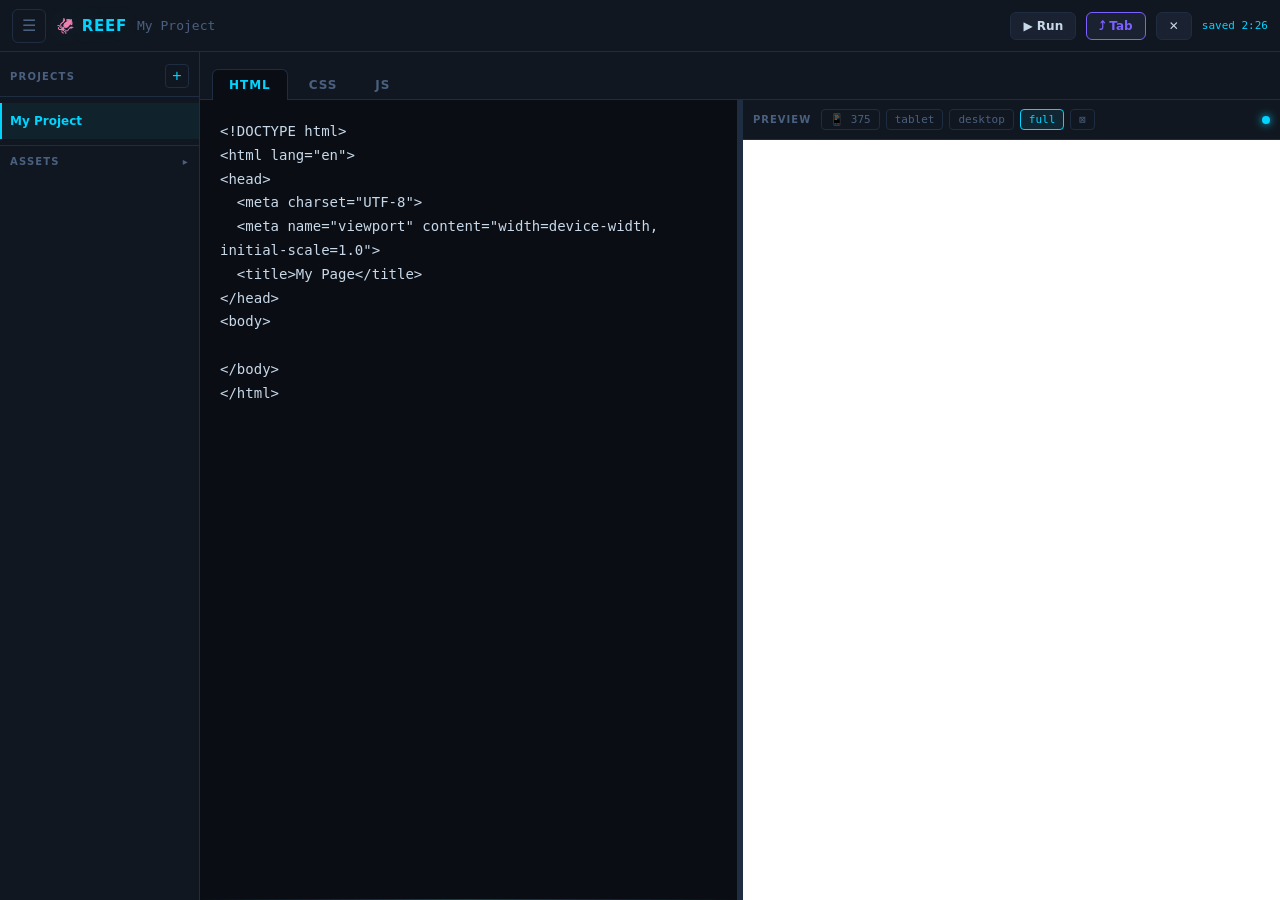
<file: index.html>
<!DOCTYPE html>
<html lang="en">
<head>
<meta charset="UTF-8">
<meta name="viewport" content="width=device-width, initial-scale=1.0, maximum-scale=1.0">
<title>Reef Editor</title>
<link rel="stylesheet" href="style.css">
</head>
<body>

<div id="toolbar">
  <button id="sidebar-toggle" onclick="toggleSidebar()" title="Toggle Projects">☰</button>
  <span id="logo">🦑 REEF</span>
  <span id="project-name">—</span>
  <button class="tb-btn" onclick="runPreview()">▶ Run</button>
  <button class="tb-btn accent" onclick="openInNewTab()">⤴ Tab</button>
  <button class="tb-btn" onclick="clearEditor()">✕</button>
  <span id="save-status">ready</span>
</div>

<div id="body">

  <div id="sidebar">
    <div id="sidebar-inner">
      <div id="sidebar-header">
        <span>Projects</span>
        <button id="new-project-btn" onclick="newProject()" title="New Project">+</button>
      </div>
      <div id="project-list"></div>

      <div id="assets-header" onclick="toggleAssets()">
        <span>Assets</span>
        <span id="assets-chevron">▸</span>
      </div>
      <div id="assets-panel" class="collapsed">
        <div id="assets-path-row">
          <input id="assets-repo" type="text" placeholder="owner/repo" value="gwbootes/Editor" spellcheck="false" autocorrect="off" autocapitalize="off" />
          <button id="assets-fetch-btn" onclick="fetchAssets()">↻</button>
        </div>
        <div id="assets-breadcrumb"></div>
        <div id="assets-list"></div>
      </div>
    </div>
  </div>

  <div id="right">
    <div id="tabs">
      <div class="tab active" onclick="switchTab('html')">HTML</div>
      <div class="tab" onclick="switchTab('css')">CSS</div>
      <div class="tab" onclick="switchTab('js')">JS</div>
    </div>
    <div id="main">
      <div id="editor-pane">
        <textarea id="editor" spellcheck="false" autocorrect="off" autocapitalize="off"></textarea>
      </div>
      <div id="resizer"></div>
      <div id="preview-pane">
        <div id="preview-header">
          <span id="preview-label">Preview</span>
          <button class="vp-btn" onclick="setViewport(375, this)">📱 375</button>
          <button class="vp-btn" onclick="setViewport(768, this)">tablet</button>
          <button class="vp-btn" onclick="setViewport(1280, this)">desktop</button>
          <button class="vp-btn active" onclick="setViewport(null, this)">full</button>
          <button class="vp-btn" id="preview-toggle" onclick="togglePreview()" title="Hide preview">⊠</button>
          <div class="dot"></div>
        </div>
        <div id="preview-wrap">
          <iframe id="preview" sandbox="allow-scripts allow-same-origin"></iframe>
        </div>
      </div>
    </div>
  </div>

</div>

<script>
  // ── DEFAULTS ──────────────────────────────────────────────────

  const DEFAULT_HTML = `<!DOCTYPE html>
<html lang="en">
<head>
  <meta charset="UTF-8">
  <meta name="viewport" content="width=device-width, initial-scale=1.0">
  <title>My Page</title>
</head>
<body>

</body>
</html>`;

  const DEFAULT_CSS = `/* === RESET === */
*, *::before, *::after {
  box-sizing: border-box;
  margin: 0;
  padding: 0;
}

img, video {
  max-width: 100%;
  display: block;
}

/* === ROOT VARIABLES === */
:root {
  --color-bg: #ffffff;
  --color-text: #111111;
  --color-accent: #0077ff;

  --font-body: sans-serif;
  --font-display: sans-serif;

  --space-sm: 0.5rem;
  --space-md: 1rem;
  --space-lg: 2rem;

  --radius: 8px;
}

/* === BASE === */
body {
  background: var(--color-bg);
  color: var(--color-text);
  font-family: var(--font-body);
  line-height: 1.6;
  padding: var(--space-lg);
}`;

  const DEFAULT_JS = `// Your JavaScript here\nconsole.log("Ready.");`;

  // ── PROJECT STORAGE ───────────────────────────────────────────

  function loadProjects() {
    try { return JSON.parse(localStorage.getItem('reef_projects')) || {}; }
    catch { return {}; }
  }

  function saveProjects(projects) {
    try { localStorage.setItem('reef_projects', JSON.stringify(projects)); } catch {}
  }

  function getProjectData(id) {
    const projects = loadProjects();
    return projects[id] || { html: DEFAULT_HTML, css: DEFAULT_CSS, js: DEFAULT_JS };
  }

  function setProjectData(id, data) {
    const projects = loadProjects();
    projects[id] = data;
    saveProjects(projects);
  }

  function getProjectList() {
    try { return JSON.parse(localStorage.getItem('reef_project_list')) || []; }
    catch { return []; }
  }

  function saveProjectList(list) {
    try { localStorage.setItem('reef_project_list', JSON.stringify(list)); } catch {}
  }

  function getCurrentProjectId() {
    try { return localStorage.getItem('reef_current_project') || null; } catch { return null; }
  }

  function setCurrentProjectId(id) {
    try { localStorage.setItem('reef_current_project', id); } catch {}
  }

  // ── STATE ─────────────────────────────────────────────────────

  let currentTab = 'html';
  let currentProjectId = null;
  let editorState = { html: DEFAULT_HTML, css: DEFAULT_CSS, js: DEFAULT_JS };
  let saveTimer = null;
  let previewTimer = null;
  let sidebarOpen = true;

  const editor     = document.getElementById('editor');
  const preview    = document.getElementById('preview');
  const saveStatus = document.getElementById('save-status');
  const projName   = document.getElementById('project-name');

  // ── INIT ──────────────────────────────────────────────────────

  function init() {
    let list = getProjectList();
    if (list.length === 0) {
      const id = uid();
      list = [{ id, name: 'My Project' }];
      saveProjectList(list);
      setProjectData(id, { html: DEFAULT_HTML, css: DEFAULT_CSS, js: DEFAULT_JS });
    }
    const savedId = getCurrentProjectId();
    const validId = list.find(p => p.id === savedId) ? savedId : list[0].id;
    renderProjectList();
    loadProject(validId);
  }

  function uid() {
    return Date.now().toString(36) + Math.random().toString(36).slice(2, 6);
  }

  // ── PROJECT MANAGEMENT ────────────────────────────────────────

  function newProject() {
    const name = prompt('Project name:');
    if (!name || !name.trim()) return;
    const id = uid();
    const list = getProjectList();
    list.push({ id, name: name.trim() });
    saveProjectList(list);
    setProjectData(id, { html: DEFAULT_HTML, css: DEFAULT_CSS, js: DEFAULT_JS });
    renderProjectList();
    loadProject(id);
  }

  function renameProject(id) {
    const list = getProjectList();
    const project = list.find(p => p.id === id);
    if (!project) return;
    const name = prompt('New name:', project.name);
    if (!name || !name.trim()) return;
    project.name = name.trim();
    saveProjectList(list);
    renderProjectList();
    if (id === currentProjectId) projName.textContent = project.name;
  }

  function deleteProject(id) {
    const list = getProjectList();
    if (list.length === 1) { alert("Can't delete the last project."); return; }
    const project = list.find(p => p.id === id);
    if (!confirm(`Delete "${project.name}"?`)) return;
    const newList = list.filter(p => p.id !== id);
    saveProjectList(newList);
    const projects = loadProjects();
    delete projects[id];
    saveProjects(projects);
    renderProjectList();
    if (id === currentProjectId) loadProject(newList[0].id);
  }

  function loadProject(id) {
    if (currentProjectId) {
      editorState[currentTab] = editor.value;
      setProjectData(currentProjectId, { ...editorState });
    }
    currentProjectId = id;
    setCurrentProjectId(id);
    editorState = getProjectData(id);
    editor.value = editorState[currentTab];
    const list = getProjectList();
    const project = list.find(p => p.id === id);
    projName.textContent = project ? project.name : '—';
    renderProjectList();
    runPreview();
    updateSaveStatus('loaded');
  }

  function renderProjectList() {
    const list = getProjectList();
    const container = document.getElementById('project-list');
    container.innerHTML = '';
    list.forEach(({ id, name }) => {
      const item = document.createElement('div');
      item.className = 'project-item' + (id === currentProjectId ? ' active' : '');
      item.innerHTML = `
        <span class="project-item-name" title="${name}">${name}</span>
        <div class="project-actions">
          <button class="proj-btn" onclick="event.stopPropagation(); renameProject('${id}')" title="Rename">✏️</button>
          <button class="proj-btn del" onclick="event.stopPropagation(); deleteProject('${id}')" title="Delete">🗑</button>
        </div>`;
      item.addEventListener('click', () => loadProject(id));
      container.appendChild(item);
    });
  }

  // ── SIDEBAR ───────────────────────────────────────────────────

  function toggleSidebar() {
    sidebarOpen = !sidebarOpen;
    document.getElementById('sidebar').classList.toggle('collapsed', !sidebarOpen);
  }

  // ── TAB SWITCHING ─────────────────────────────────────────────

  function switchTab(tab) {
    editorState[currentTab] = editor.value;
    currentTab = tab;
    editor.value = editorState[tab];
    document.querySelectorAll('.tab').forEach((t, i) => {
      t.classList.toggle('active', ['html','css','js'][i] === tab);
    });
    editor.focus();
  }

  // ── AUTOCOMPLETE ──────────────────────────────────────────────

  const VOID_TAGS   = new Set(['area','base','br','col','embed','hr','img','input','link','meta','param','source','track','wbr']);
  const PAIRS       = { '(':')', '[':']', '{':'}', '"':'"', "'":"'" };
  const CLOSE_CHARS = new Set([')',']','}','"',"'"]);

  editor.addEventListener('keydown', e => {
    const start = editor.selectionStart;
    const end   = editor.selectionEnd;
    const val   = editor.value;

    if (e.key === 'Tab') {
      e.preventDefault();
      spliceText('  ', start, end);
      return;
    }

    if (PAIRS[e.key]) {
      e.preventDefault();
      const close = PAIRS[e.key];
      if (start !== end) {
        spliceText(e.key + val.substring(start, end) + close, start, end, start + 1, end + 1);
      } else if (val[start] === close && e.key === close) {
        editor.selectionStart = editor.selectionEnd = start + 1;
      } else {
        spliceText(e.key + close, start, end, start + 1, start + 1);
      }
      return;
    }

    if (CLOSE_CHARS.has(e.key) && val[start] === e.key) {
      e.preventDefault();
      editor.selectionStart = editor.selectionEnd = start + 1;
      return;
    }

    if (e.key === 'Backspace' && start === end && start > 0) {
      const prev = val[start - 1], next = val[start];
      if (PAIRS[prev] && PAIRS[prev] === next) {
        e.preventDefault();
        editor.value = val.substring(0, start - 1) + val.substring(start + 1);
        editor.selectionStart = editor.selectionEnd = start - 1;
        onChange(); return;
      }
    }

    if (e.key === 'Enter' && start === end) {
      const prev = val[start - 1], next = val[start];
      if (['{','[','('].includes(prev) && PAIRS[prev] === next) {
        e.preventDefault();
        const lineStart = val.lastIndexOf('\n', start - 1) + 1;
        const indent = val.substring(lineStart).match(/^(\s*)/)[1];
        const inner = '\n' + indent + '  ';
        const outer = '\n' + indent;
        spliceText(inner + outer, start, end, start + inner.length, start + inner.length);
        return;
      }
    }

    if (e.key === '>' && currentTab === 'html') {
      setTimeout(() => {
        const v = editor.value, pos = editor.selectionStart;
        const before = v.substring(0, pos);
        const m = before.match(/<([a-zA-Z][a-zA-Z0-9-]*)([^>]*)>$/);
        if (m) {
          const tag = m[1].toLowerCase(), attrs = m[2].trim();
          if (!VOID_TAGS.has(tag) && !before.match(/<\/[a-zA-Z]/) && !attrs.endsWith('/')) {
            const closing = `</${tag}>`;
            if (!v.substring(pos).startsWith(closing)) {
              editor.value = v.substring(0, pos) + closing + v.substring(pos);
              editor.selectionStart = editor.selectionEnd = pos;
              onChange();
            }
          }
        }
      }, 0);
    }
  });

  // ── CORE ──────────────────────────────────────────────────────

  editor.addEventListener('input', onChange);

  function onChange() {
    editorState[currentTab] = editor.value;
    schedulePreview();
    scheduleSave();
  }

  function spliceText(text, start, end, cs, ce) {
    const val = editor.value;
    editor.value = val.substring(0, start) + text + val.substring(end);
    editor.selectionStart = cs !== undefined ? cs : start + text.length;
    editor.selectionEnd   = ce !== undefined ? ce : editor.selectionStart;
    onChange();
  }

  function schedulePreview() {
    clearTimeout(previewTimer);
    previewTimer = setTimeout(runPreview, 600);
  }

  function scheduleSave() {
    clearTimeout(saveTimer);
    updateSaveStatus('unsaved');
    saveTimer = setTimeout(save, 1200);
  }

  function updateSaveStatus(s) {
    if (s === 'unsaved') {
      saveStatus.textContent = 'unsaved...';
      saveStatus.classList.remove('saved');
    } else {
      const now = new Date();
      saveStatus.textContent = `saved ${now.getHours()}:${String(now.getMinutes()).padStart(2,'0')}`;
      saveStatus.classList.add('saved');
    }
  }

  function save() {
    if (!currentProjectId) return;
    editorState[currentTab] = editor.value;
    setProjectData(currentProjectId, { ...editorState });
    updateSaveStatus('saved');
  }

  function runPreview() {
    const body = editorState.html.match(/<body[^>]*>([\s\S]*?)<\/body>/i);
    const bodyContent = body ? body[1] : editorState.html;
    const combined = `<!DOCTYPE html><html><head><meta charset="UTF-8"><meta name="viewport" content="width=device-width,initial-scale=1.0"><style>${editorState.css}</style></head><body>${bodyContent}<script>${editorState.js}<\/script></body></html>`;
    preview.src = URL.createObjectURL(new Blob([combined], { type: 'text/html' }));
  }

  function openInNewTab() {
    const body = editorState.html.match(/<body[^>]*>([\s\S]*?)<\/body>/i);
    const bodyContent = body ? body[1] : editorState.html;
    const combined = `<!DOCTYPE html><html><head><meta charset="UTF-8"><meta name="viewport" content="width=device-width,initial-scale=1.0"><style>${editorState.css}</style></head><body>${bodyContent}<script>${editorState.js}<\/script></body></html>`;
    window.open(URL.createObjectURL(new Blob([combined], { type: 'text/html' })), '_blank');
  }

  function clearEditor() {
    const defaults = { html: DEFAULT_HTML, css: DEFAULT_CSS, js: DEFAULT_JS };
    if (confirm(`Reset ${currentTab.toUpperCase()} to default?`)) {
      editorState[currentTab] = defaults[currentTab];
      editor.value = defaults[currentTab];
      save();
      runPreview();
    }
  }

  // ── PREVIEW TOGGLE ────────────────────────────────────────────

  let previewVisible = true;

  function togglePreview() {
    previewVisible = !previewVisible;
    const pane = document.getElementById('preview-pane');
    const resizer = document.getElementById('resizer');
    const btn = document.getElementById('preview-toggle');
    pane.style.display = previewVisible ? 'flex' : 'none';
    resizer.style.display = previewVisible ? 'block' : 'none';
    editorPane.style.flex = previewVisible ? '' : '1';
    editorPane.style.width = previewVisible ? '' : '100%';
    btn.textContent = previewVisible ? '⊠' : '⊞';
    btn.title = previewVisible ? 'Hide preview' : 'Show preview';
  }

  // ── VIEWPORT ──────────────────────────────────────────────────

  function setViewport(width, btn) {
    const wrap   = document.getElementById('preview-wrap');
    const iframe = document.getElementById('preview');
    if (width === null) {
      iframe.style.width = '100%';
      iframe.style.height = '100%';
      wrap.style.alignItems = 'stretch';
    } else {
      iframe.style.width = width + 'px';
      iframe.style.height = '100%';
      wrap.style.alignItems = 'flex-start';
    }
    document.querySelectorAll('.vp-btn').forEach(b => b.classList.remove('active'));
    if (btn) btn.classList.add('active');
  }

  // ── RESIZER ───────────────────────────────────────────────────

  const resizer     = document.getElementById('resizer');
  const editorPane  = document.getElementById('editor-pane');
  const previewPane = document.getElementById('preview-pane');
  let isResizing    = false;

  resizer.addEventListener('mousedown', startResize);
  resizer.addEventListener('touchstart', startResize, { passive: true });

  function startResize() {
    isResizing = true;
    resizer.classList.add('dragging');
    document.addEventListener('mousemove', doResize);
    document.addEventListener('touchmove', doResize, { passive: true });
    document.addEventListener('mouseup', stopResize);
    document.addEventListener('touchend', stopResize);
  }

  function doResize(e) {
    if (!isResizing) return;
    const rect    = document.getElementById('main').getBoundingClientRect();
    const clientX = e.touches ? e.touches[0].clientX : e.clientX;
    const pct     = Math.min(Math.max(((clientX - rect.left) / rect.width) * 100, 20), 80);
    editorPane.style.flex  = 'none';
    editorPane.style.width = pct + '%';
    previewPane.style.flex = '1';
  }

  function stopResize() {
    isResizing = false;
    resizer.classList.remove('dragging');
    document.removeEventListener('mousemove', doResize);
    document.removeEventListener('touchmove', doResize);
    document.removeEventListener('mouseup', stopResize);
    document.removeEventListener('touchend', stopResize);
  }

  // ── ASSETS ────────────────────────────────────────────────────

  let assetsOpen = false;
  let assetsBreadcrumb = []; // array of {name, path}

  function toggleAssets() {
    assetsOpen = !assetsOpen;
    document.getElementById('assets-panel').classList.toggle('collapsed', !assetsOpen);
    document.getElementById('assets-chevron').textContent = assetsOpen ? '▾' : '▸';
    if (assetsOpen && document.getElementById('assets-list').innerHTML === '') {
      fetchAssets();
    }
  }

  async function fetchAssets(subpath) {
    const repo = document.getElementById('assets-repo').value.trim();
    if (!repo) return;

    const path = subpath || '';
    const url = `https://api.github.com/repos/${repo}/contents/${path}`;
    const list = document.getElementById('assets-list');
    list.innerHTML = '<div class="asset-loading">Loading...</div>';

    try {
      const res = await fetch(url, { headers: { Accept: 'application/vnd.github.v3+json' } });
      if (!res.ok) { list.innerHTML = '<div class="asset-error">Could not load. Check repo name.</div>'; return; }
      const items = await res.json();

      // Update breadcrumb
      if (subpath) {
        const parts = subpath.split('/');
        assetsBreadcrumb = parts.map((name, i) => ({
          name,
          path: parts.slice(0, i + 1).join('/')
        }));
      } else {
        assetsBreadcrumb = [];
      }
      renderBreadcrumb(repo);

      // Render items
      list.innerHTML = '';
      const dirs = items.filter(i => i.type === 'dir');
      const files = items.filter(i => i.type === 'file');

      dirs.forEach(item => {
        const el = document.createElement('div');
        el.className = 'asset-item asset-dir';
        el.innerHTML = `<span class="asset-icon">📁</span><span class="asset-name">${item.name}</span>`;
        el.onclick = () => fetchAssets(item.path);
        list.appendChild(el);
      });

      files.forEach(item => {
        const rawUrl = `https://raw.githubusercontent.com/${repo}/main/${item.path}`;
        const el = document.createElement('div');
        el.className = 'asset-item asset-file';
        el.innerHTML = `<span class="asset-icon">${assetIcon(item.name)}</span><span class="asset-name" title="${item.name}">${item.name}</span><button class="asset-copy" onclick="copyAssetUrl('${rawUrl}', event)" title="Copy URL">⎘</button>`;
        list.appendChild(el);
      });

      if (dirs.length === 0 && files.length === 0) {
        list.innerHTML = '<div class="asset-empty">Empty folder</div>';
      }
    } catch(e) {
      list.innerHTML = '<div class="asset-error">Network error.</div>';
    }
  }

  function renderBreadcrumb(repo) {
    const bc = document.getElementById('assets-breadcrumb');
    if (assetsBreadcrumb.length === 0) { bc.innerHTML = ''; return; }
    let html = `<span class="bc-item" onclick="fetchAssets('')">root</span>`;
    assetsBreadcrumb.forEach((crumb, i) => {
      html += ` <span class="bc-sep">›</span> `;
      if (i < assetsBreadcrumb.length - 1) {
        html += `<span class="bc-item" onclick="fetchAssets('${crumb.path}')">${crumb.name}</span>`;
      } else {
        html += `<span class="bc-current">${crumb.name}</span>`;
      }
    });
    bc.innerHTML = html;
  }

  function assetIcon(name) {
    const ext = name.split('.').pop().toLowerCase();
    if (['jpg','jpeg','png','gif','webp','svg','avif'].includes(ext)) return '🖼';
    if (['woff','woff2','ttf','otf','eot'].includes(ext)) return '🔤';
    if (['mp4','webm','mov'].includes(ext)) return '🎬';
    if (['mp3','wav','ogg'].includes(ext)) return '🔊';
    if (['css'].includes(ext)) return '🎨';
    if (['js'].includes(ext)) return '⚡';
    if (['html','htm'].includes(ext)) return '📄';
    return '📎';
  }

  function copyAssetUrl(url, e) {
    e.stopPropagation();
    navigator.clipboard.writeText(url).then(() => {
      const btn = e.target;
      btn.textContent = '✓';
      setTimeout(() => btn.textContent = '⎘', 1200);
    }).catch(() => {
      prompt('Copy this URL:', url);
    });
  }

  // ── GO ────────────────────────────────────────────────────────
  init();
</script>
</body>
</html>
</file>
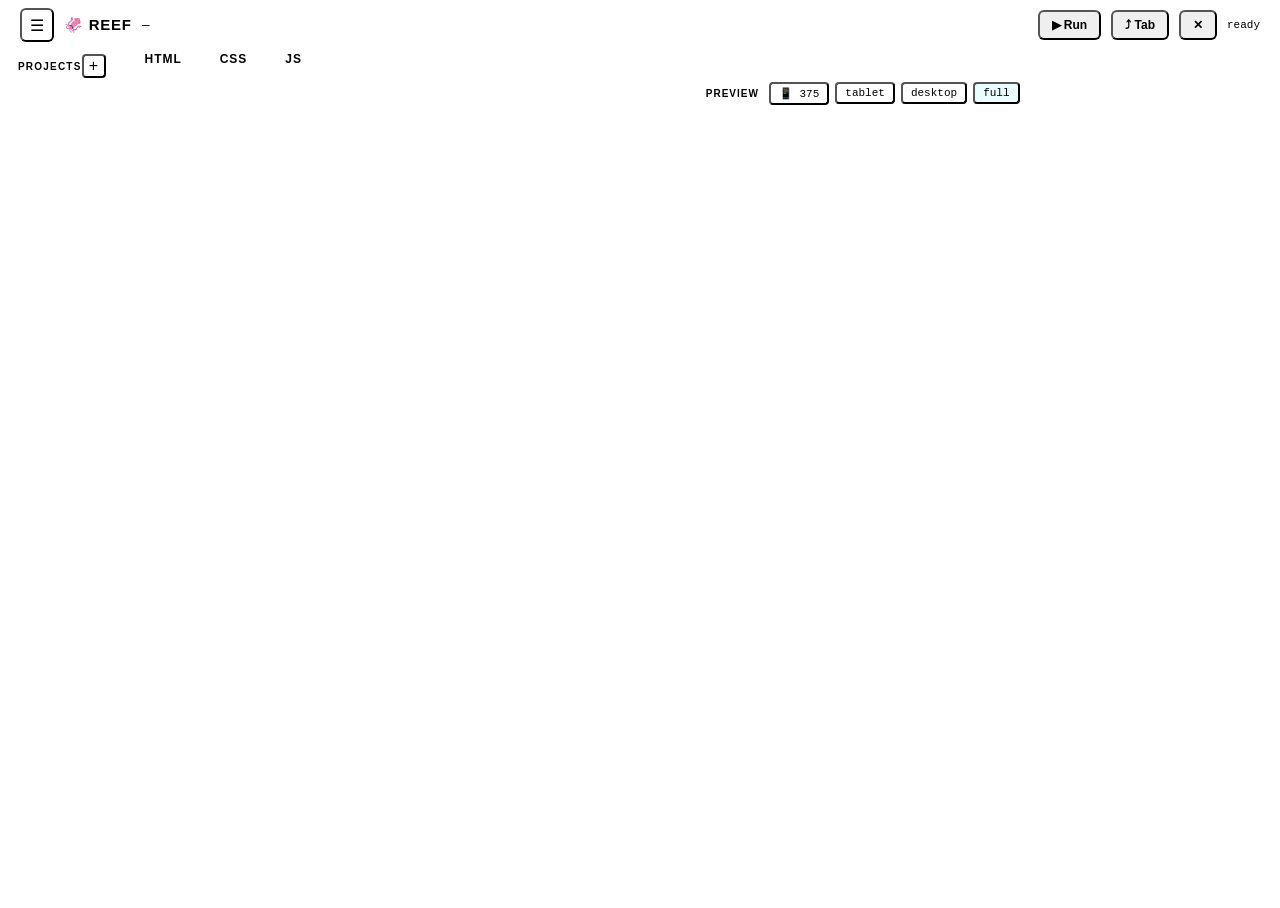
<file: Index.html>
<!DOCTYPE html>

<html lang="en">
<head>
<meta charset="UTF-8">
<meta name="viewport" content="width=device-width, initial-scale=1.0, maximum-scale=1.0">
<title>Reef Editor</title>
<style>
  @import url('https://fonts.googleapis.com/css2?family=JetBrains+Mono:wght@400;600&family=Syne:wght@400;700;800&display=swap');

:root {
–bg: #0a0e14;
–surface: #111720;
–surface2: #1a2130;
–border: #1e2d42;
–accent: #00d4ff;
–accent2: #7b61ff;
–text: #c8d8e8;
–text-dim: #4a6080;
–sidebar-w: 200px;
–tab-h: 48px;
–toolbar-h: 52px;
–glow: 0 0 20px rgba(0,212,255,0.15);
}

- { box-sizing: border-box; margin: 0; padding: 0; }
  html, body { height: 100%; overflow: hidden; background: var(–bg); color: var(–text); font-family: ‘Syne’, sans-serif; }

/* ── TOOLBAR ── */
#toolbar {
height: var(–toolbar-h);
background: var(–surface);
border-bottom: 1px solid var(–border);
display: flex;
align-items: center;
padding: 0 12px;
gap: 10px;
flex-shrink: 0;
}
#sidebar-toggle {
background: none;
border: 1px solid var(–border);
color: var(–text-dim);
font-size: 16px;
width: 34px; height: 34px;
border-radius: 6px;
cursor: pointer;
display: flex; align-items: center; justify-content: center;
flex-shrink: 0;
transition: all 0.15s;
}
#sidebar-toggle:hover { border-color: var(–accent); color: var(–accent); }
#logo {
font-size: 15px; font-weight: 800;
letter-spacing: 0.05em;
color: var(–accent);
text-shadow: var(–glow);
white-space: nowrap;
flex-shrink: 0;
}
#project-name {
font-size: 13px;
color: var(–text-dim);
font-family: ‘JetBrains Mono’, monospace;
white-space: nowrap;
overflow: hidden;
text-overflow: ellipsis;
flex: 1;
min-width: 0;
}
.tb-btn {
background: var(–surface2);
border: 1px solid var(–border);
color: var(–text);
font-family: ‘Syne’, sans-serif;
font-size: 12px; font-weight: 600;
padding: 6px 12px;
border-radius: 6px;
cursor: pointer;
transition: all 0.15s;
white-space: nowrap;
flex-shrink: 0;
}
.tb-btn:hover { border-color: var(–accent); color: var(–accent); background: rgba(0,212,255,0.07); }
.tb-btn.accent { border-color: var(–accent2); color: var(–accent2); }
.tb-btn.accent:hover { background: rgba(123,97,255,0.1); }
#save-status {
font-size: 11px; color: var(–text-dim);
white-space: nowrap;
font-family: ‘JetBrains Mono’, monospace;
flex-shrink: 0;
}
#save-status.saved { color: var(–accent); }

/* ── BODY BELOW TOOLBAR ── */
#body {
display: flex;
height: calc(100vh - var(–toolbar-h));
overflow: hidden;
}

/* ── SIDEBAR ── */
#sidebar {
width: var(–sidebar-w);
background: var(–surface);
border-right: 1px solid var(–border);
display: flex;
flex-direction: column;
flex-shrink: 0;
transition: width 0.2s ease, opacity 0.2s ease;
overflow: hidden;
}
#sidebar.collapsed { width: 0; opacity: 0; pointer-events: none; }

#sidebar-header {
padding: 12px 10px 8px;
font-size: 10px;
font-weight: 700;
letter-spacing: 0.12em;
text-transform: uppercase;
color: var(–text-dim);
border-bottom: 1px solid var(–border);
display: flex;
align-items: center;
justify-content: space-between;
flex-shrink: 0;
}
#new-project-btn {
background: none;
border: 1px solid var(–border);
color: var(–accent);
font-size: 16px;
width: 24px; height: 24px;
border-radius: 4px;
cursor: pointer;
display: flex; align-items: center; justify-content: center;
line-height: 1;
transition: all 0.15s;
}
#new-project-btn:hover { background: rgba(0,212,255,0.1); }

#project-list {
flex: 1;
overflow-y: auto;
padding: 6px 0;
}
#project-list::-webkit-scrollbar { width: 4px; }
#project-list::-webkit-scrollbar-thumb { background: var(–border); border-radius: 2px; }

.project-item {
display: flex;
align-items: center;
padding: 0 8px;
height: 36px;
cursor: pointer;
gap: 6px;
border-left: 2px solid transparent;
transition: all 0.1s;
position: relative;
}
.project-item:hover { background: var(–surface2); }
.project-item.active {
border-left-color: var(–accent);
background: rgba(0,212,255,0.06);
}
.project-item-name {
flex: 1;
font-size: 12px;
font-weight: 600;
white-space: nowrap;
overflow: hidden;
text-overflow: ellipsis;
color: var(–text);
min-width: 0;
}
.project-item.active .project-item-name { color: var(–accent); }
.project-actions {
display: none;
gap: 4px;
flex-shrink: 0;
}
.project-item:hover .project-actions { display: flex; }
.proj-btn {
background: none;
border: none;
color: var(–text-dim);
font-size: 12px;
cursor: pointer;
padding: 2px 4px;
border-radius: 3px;
transition: color 0.1s;
line-height: 1;
}
.proj-btn:hover { color: var(–text); }
.proj-btn.del:hover { color: #ff4d4d; }

/* ── RIGHT SIDE (tabs + editor + preview) ── */
#right {
flex: 1;
display: flex;
flex-direction: column;
min-width: 0;
overflow: hidden;
}

/* ── CODE TABS ── */
#tabs {
height: var(–tab-h);
background: var(–surface);
border-bottom: 1px solid var(–border);
display: flex;
align-items: flex-end;
padding: 0 12px;
gap: 4px;
flex-shrink: 0;
}
.tab {
padding: 8px 16px;
font-size: 12px; font-weight: 700;
letter-spacing: 0.08em;
text-transform: uppercase;
color: var(–text-dim);
cursor: pointer;
border-radius: 6px 6px 0 0;
border: 1px solid transparent;
border-bottom: none;
transition: all 0.15s;
position: relative; bottom: -1px;
background: transparent;
}
.tab:hover { color: var(–text); }
.tab.active { background: var(–bg); border-color: var(–border); color: var(–accent); }

/* ── MAIN SPLIT ── */
#main {
display: flex;
flex: 1;
overflow: hidden;
}

/* ── EDITOR ── */
#editor-pane {
flex: 1;
display: flex;
flex-direction: column;
border-right: 2px solid var(–border);
min-width: 0;
}
#editor {
flex: 1;
width: 100%;
background: var(–bg);
color: var(–text);
font-family: ‘JetBrains Mono’, monospace;
font-size: 14px;
line-height: 1.7;
padding: 20px;
border: none; outline: none; resize: none;
tab-size: 2;
-webkit-text-fill-color: var(–text);
caret-color: var(–accent);
overflow-y: auto;
-webkit-overflow-scrolling: touch;
}
#editor::-webkit-scrollbar { width: 6px; }
#editor::-webkit-scrollbar-track { background: transparent; }
#editor::-webkit-scrollbar-thumb { background: var(–border); border-radius: 3px; }
#editor-pane::after {
content: ‘’;
display: block;
height: 1px;
background: linear-gradient(90deg, transparent, var(–accent), transparent);
opacity: 0.3;
flex-shrink: 0;
}

/* ── RESIZER ── */
#resizer {
width: 4px;
background: var(–border);
cursor: col-resize;
flex-shrink: 0;
transition: background 0.15s;
z-index: 10;
}
#resizer:hover, #resizer.dragging { background: var(–accent); }

/* ── PREVIEW ── */
#preview-pane {
flex: 1;
display: flex;
flex-direction: column;
min-width: 0;
}
#preview-header {
height: 40px;
background: var(–surface);
border-bottom: 1px solid var(–border);
display: flex;
align-items: center;
padding: 0 10px;
gap: 6px;
flex-shrink: 0;
overflow-x: auto;
}
#preview-label {
font-size: 10px; font-weight: 700;
letter-spacing: 0.1em;
text-transform: uppercase;
color: var(–text-dim);
white-space: nowrap;
margin-right: 4px;
}
.vp-btn {
background: transparent;
border: 1px solid var(–border);
color: var(–text-dim);
font-family: ‘JetBrains Mono’, monospace;
font-size: 11px;
padding: 3px 8px;
border-radius: 4px;
cursor: pointer;
transition: all 0.15s;
white-space: nowrap;
flex-shrink: 0;
}
.vp-btn:hover { border-color: var(–accent); color: var(–accent); }
.vp-btn.active { border-color: var(–accent); color: var(–accent); background: rgba(0,212,255,0.08); }
.dot {
width: 8px; height: 8px;
border-radius: 50%;
background: var(–accent);
box-shadow: 0 0 8px var(–accent);
animation: pulse 2s ease-in-out infinite;
margin-left: auto;
flex-shrink: 0;
}
@keyframes pulse { 0%,100% { opacity:1; } 50% { opacity:0.3; } }

#preview-wrap {
flex: 1;
overflow: auto;
background: #444;
display: flex;
justify-content: center;
align-items: flex-start;
}
#preview {
border: none;
background: #fff;
flex-shrink: 0;
transition: width 0.2s ease;
width: 100%;
height: 100%;
}

@media (max-width: 600px) {
#sidebar { display: none; }
#main { flex-direction: column; }
#editor-pane { border-right: none; border-bottom: 2px solid var(–border); }
#resizer { display: none; }
}
</style>

</head>
<body>

<div id="toolbar">
  <button id="sidebar-toggle" onclick="toggleSidebar()" title="Toggle Projects">☰</button>
  <span id="logo">🦑 REEF</span>
  <span id="project-name">—</span>
  <button class="tb-btn" onclick="runPreview()">▶ Run</button>
  <button class="tb-btn accent" onclick="openInNewTab()">⤴ Tab</button>
  <button class="tb-btn" onclick="clearEditor()">✕</button>
  <span id="save-status">ready</span>
</div>

<div id="body">

  <div id="sidebar">
    <div id="sidebar-header">
      <span>Projects</span>
      <button id="new-project-btn" onclick="newProject()" title="New Project">+</button>
    </div>
    <div id="project-list"></div>
  </div>

  <div id="right">
    <div id="tabs">
      <div class="tab active" onclick="switchTab('html')">HTML</div>
      <div class="tab" onclick="switchTab('css')">CSS</div>
      <div class="tab" onclick="switchTab('js')">JS</div>
    </div>
    <div id="main">
      <div id="editor-pane">
        <textarea id="editor" spellcheck="false" autocorrect="off" autocapitalize="off"></textarea>
      </div>
      <div id="resizer"></div>
      <div id="preview-pane">
        <div id="preview-header">
          <span id="preview-label">Preview</span>
          <button class="vp-btn" onclick="setViewport(375, this)">📱 375</button>
          <button class="vp-btn" onclick="setViewport(768, this)">tablet</button>
          <button class="vp-btn" onclick="setViewport(1280, this)">desktop</button>
          <button class="vp-btn active" onclick="setViewport(null, this)">full</button>
          <div class="dot"></div>
        </div>
        <div id="preview-wrap">
          <iframe id="preview" sandbox="allow-scripts allow-same-origin"></iframe>
        </div>
      </div>
    </div>
  </div>

</div>

<script>
  // ── DEFAULTS ──────────────────────────────────────────────────

  const DEFAULT_HTML = `<!DOCTYPE html>
<html lang="en">
<head>
  <meta charset="UTF-8">
  <meta name="viewport" content="width=device-width, initial-scale=1.0">
  <title>My Page</title>
</head>
<body>

</body>
</html>`;

  const DEFAULT_CSS = `/* === RESET === */
*, *::before, *::after {
  box-sizing: border-box;
  margin: 0;
  padding: 0;
}

img, video {
  max-width: 100%;
  display: block;
}

/* === ROOT VARIABLES === */
:root {
  --color-bg: #ffffff;
  --color-text: #111111;
  --color-accent: #0077ff;

  --font-body: sans-serif;
  --font-display: sans-serif;

  --space-sm: 0.5rem;
  --space-md: 1rem;
  --space-lg: 2rem;

  --radius: 8px;
}

/* === BASE === */
body {
  background: var(--color-bg);
  color: var(--color-text);
  font-family: var(--font-body);
  line-height: 1.6;
  padding: var(--space-lg);
}`;

  const DEFAULT_JS = `// Your JavaScript here\nconsole.log("Ready.");`;

  // ── PROJECT STORAGE ───────────────────────────────────────────

  function loadProjects() {
    try { return JSON.parse(localStorage.getItem('reef_projects')) || {}; }
    catch { return {}; }
  }

  function saveProjects(projects) {
    localStorage.setItem('reef_projects', JSON.stringify(projects));
  }

  function getProjectData(id) {
    const projects = loadProjects();
    return projects[id] || { html: DEFAULT_HTML, css: DEFAULT_CSS, js: DEFAULT_JS };
  }

  function setProjectData(id, data) {
    const projects = loadProjects();
    projects[id] = data;
    saveProjects(projects);
  }

  function getProjectList() {
    try { return JSON.parse(localStorage.getItem('reef_project_list')) || []; }
    catch { return []; }
  }

  function saveProjectList(list) {
    localStorage.setItem('reef_project_list', JSON.stringify(list));
  }

  function getCurrentProjectId() {
    return localStorage.getItem('reef_current_project') || null;
  }

  function setCurrentProjectId(id) {
    localStorage.setItem('reef_current_project', id);
  }

  // ── STATE ─────────────────────────────────────────────────────

  let currentTab = 'html';
  let currentProjectId = null;
  let editorState = { html: DEFAULT_HTML, css: DEFAULT_CSS, js: DEFAULT_JS };
  let saveTimer = null;
  let previewTimer = null;
  let sidebarOpen = true;

  const editor     = document.getElementById('editor');
  const preview    = document.getElementById('preview');
  const saveStatus = document.getElementById('save-status');
  const projName   = document.getElementById('project-name');

  // ── INIT ──────────────────────────────────────────────────────

  function init() {
    let list = getProjectList();

    // First run: create a default project
    if (list.length === 0) {
      const id = uid();
      list = [{ id, name: 'My Project' }];
      saveProjectList(list);
      setProjectData(id, { html: DEFAULT_HTML, css: DEFAULT_CSS, js: DEFAULT_JS });
    }

    const savedId = getCurrentProjectId();
    const validId = list.find(p => p.id === savedId) ? savedId : list[0].id;
    renderProjectList();
    loadProject(validId);
  }

  function uid() {
    return Date.now().toString(36) + Math.random().toString(36).slice(2, 6);
  }

  // ── PROJECT MANAGEMENT ────────────────────────────────────────

  function newProject() {
    const name = prompt('Project name:');
    if (!name || !name.trim()) return;
    const id = uid();
    const list = getProjectList();
    list.push({ id, name: name.trim() });
    saveProjectList(list);
    setProjectData(id, { html: DEFAULT_HTML, css: DEFAULT_CSS, js: DEFAULT_JS });
    renderProjectList();
    loadProject(id);
  }

  function renameProject(id) {
    const list = getProjectList();
    const project = list.find(p => p.id === id);
    if (!project) return;
    const name = prompt('New name:', project.name);
    if (!name || !name.trim()) return;
    project.name = name.trim();
    saveProjectList(list);
    renderProjectList();
    if (id === currentProjectId) projName.textContent = project.name;
  }

  function deleteProject(id) {
    const list = getProjectList();
    if (list.length === 1) { alert("Can't delete the last project."); return; }
    const project = list.find(p => p.id === id);
    if (!confirm(`Delete "${project.name}"?`)) return;

    const newList = list.filter(p => p.id !== id);
    saveProjectList(newList);

    const projects = loadProjects();
    delete projects[id];
    saveProjects(projects);

    renderProjectList();

    if (id === currentProjectId) {
      loadProject(newList[0].id);
    }
  }

  function loadProject(id) {
    // Save current state first
    if (currentProjectId) {
      editorState[currentTab] = editor.value;
      setProjectData(currentProjectId, { ...editorState });
    }

    currentProjectId = id;
    setCurrentProjectId(id);
    editorState = getProjectData(id);
    editor.value = editorState[currentTab];

    const list = getProjectList();
    const project = list.find(p => p.id === id);
    projName.textContent = project ? project.name : '—';

    renderProjectList();
    runPreview();
    updateSaveStatus('loaded');
  }

  function renderProjectList() {
    const list = getProjectList();
    const container = document.getElementById('project-list');
    container.innerHTML = '';

    list.forEach(({ id, name }) => {
      const item = document.createElement('div');
      item.className = 'project-item' + (id === currentProjectId ? ' active' : '');
      item.innerHTML = `
        <span class="project-item-name" title="${name}">${name}</span>
        <div class="project-actions">
          <button class="proj-btn" onclick="event.stopPropagation(); renameProject('${id}')" title="Rename">✏️</button>
          <button class="proj-btn del" onclick="event.stopPropagation(); deleteProject('${id}')" title="Delete">🗑</button>
        </div>`;
      item.addEventListener('click', () => loadProject(id));
      container.appendChild(item);
    });
  }

  // ── SIDEBAR ───────────────────────────────────────────────────

  function toggleSidebar() {
    sidebarOpen = !sidebarOpen;
    document.getElementById('sidebar').classList.toggle('collapsed', !sidebarOpen);
  }

  // ── TAB SWITCHING ─────────────────────────────────────────────

  function switchTab(tab) {
    editorState[currentTab] = editor.value;
    currentTab = tab;
    editor.value = editorState[tab];
    document.querySelectorAll('.tab').forEach((t, i) => {
      t.classList.toggle('active', ['html','css','js'][i] === tab);
    });
    editor.focus();
  }

  // ── AUTOCOMPLETE ──────────────────────────────────────────────

  const VOID_TAGS  = new Set(['area','base','br','col','embed','hr','img','input','link','meta','param','source','track','wbr']);
  const PAIRS      = { '(':')', '[':']', '{':'}', '"':'"', "'":"'" };
  const CLOSE_CHARS= new Set([')',']','}','"',"'"]);

  editor.addEventListener('keydown', e => {
    const start = editor.selectionStart;
    const end   = editor.selectionEnd;
    const val   = editor.value;

    if (e.key === 'Tab') {
      e.preventDefault();
      spliceText('  ', start, end);
      return;
    }

    if (PAIRS[e.key]) {
      e.preventDefault();
      const close = PAIRS[e.key];
      if (start !== end) {
        spliceText(e.key + val.substring(start, end) + close, start, end, start + 1, end + 1);
      } else if (val[start] === close && e.key === close) {
        editor.selectionStart = editor.selectionEnd = start + 1;
      } else {
        spliceText(e.key + close, start, end, start + 1, start + 1);
      }
      return;
    }

    if (CLOSE_CHARS.has(e.key) && val[start] === e.key) {
      e.preventDefault();
      editor.selectionStart = editor.selectionEnd = start + 1;
      return;
    }

    if (e.key === 'Backspace' && start === end && start > 0) {
      const prev = val[start - 1], next = val[start];
      if (PAIRS[prev] && PAIRS[prev] === next) {
        e.preventDefault();
        editor.value = val.substring(0, start - 1) + val.substring(start + 1);
        editor.selectionStart = editor.selectionEnd = start - 1;
        onChange(); return;
      }
    }

    if (e.key === 'Enter' && start === end) {
      const prev = val[start - 1], next = val[start];
      if (['{','[','('].includes(prev) && PAIRS[prev] === next) {
        e.preventDefault();
        const lineStart = val.lastIndexOf('\n', start - 1) + 1;
        const indent = val.substring(lineStart).match(/^(\s*)/)[1];
        const inner = '\n' + indent + '  ';
        const outer = '\n' + indent;
        spliceText(inner + outer, start, end, start + inner.length, start + inner.length);
        return;
      }
    }

    if (e.key === '>' && currentTab === 'html') {
      setTimeout(() => {
        const v = editor.value, pos = editor.selectionStart;
        const before = v.substring(0, pos);
        const m = before.match(/<([a-zA-Z][a-zA-Z0-9-]*)([^>]*)>$/);
        if (m) {
          const tag = m[1].toLowerCase(), attrs = m[2].trim();
          if (!VOID_TAGS.has(tag) && !before.match(/<\/[a-zA-Z]/) && !attrs.endsWith('/')) {
            const closing = `</${tag}>`;
            if (!v.substring(pos).startsWith(closing)) {
              editor.value = v.substring(0, pos) + closing + v.substring(pos);
              editor.selectionStart = editor.selectionEnd = pos;
              onChange();
            }
          }
        }
      }, 0);
    }
  });

  // ── CORE ──────────────────────────────────────────────────────

  editor.addEventListener('input', onChange);

  function onChange() {
    editorState[currentTab] = editor.value;
    schedulePreview();
    scheduleSave();
  }

  function spliceText(text, start, end, cs, ce) {
    const val = editor.value;
    editor.value = val.substring(0, start) + text + val.substring(end);
    editor.selectionStart = cs !== undefined ? cs : start + text.length;
    editor.selectionEnd   = ce !== undefined ? ce : editor.selectionStart;
    onChange();
  }

  function schedulePreview() {
    clearTimeout(previewTimer);
    previewTimer = setTimeout(runPreview, 600);
  }

  function scheduleSave() {
    clearTimeout(saveTimer);
    updateSaveStatus('unsaved');
    saveTimer = setTimeout(save, 1200);
  }

  function updateSaveStatus(state) {
    if (state === 'unsaved') {
      saveStatus.textContent = 'unsaved...';
      saveStatus.classList.remove('saved');
    } else {
      const now = new Date();
      saveStatus.textContent = `saved ${now.getHours()}:${String(now.getMinutes()).padStart(2,'0')}`;
      saveStatus.classList.add('saved');
    }
  }

  function save() {
    if (!currentProjectId) return;
    editorState[currentTab] = editor.value;
    setProjectData(currentProjectId, { ...editorState });
    updateSaveStatus('saved');
  }

  function runPreview() {
    const body = editorState.html.match(/<body[^>]*>([\s\S]*?)<\/body>/i);
    const bodyContent = body ? body[1] : editorState.html;
    const combined = `<!DOCTYPE html><html><head><meta charset="UTF-8"><meta name="viewport" content="width=device-width,initial-scale=1.0"><style>${editorState.css}</style></head><body>${bodyContent}<script>${editorState.js}<\/script></body></html>`;

```
preview.src = URL.createObjectURL(new Blob([combined], { type: 'text/html' }));
```

}

function openInNewTab() {
const body = editorState.html.match(/<body[^>]*>([\s\S]*?)</body>/i);
const bodyContent = body ? body[1] : editorState.html;
const combined = `<!DOCTYPE html><html><head><meta charset="UTF-8"><meta name="viewport" content="width=device-width,initial-scale=1.0"><style>${editorState.css}</style></head><body>${bodyContent}<script>${editorState.js}<\/script></body></html>`;
window.open(URL.createObjectURL(new Blob([combined], { type: ‘text/html’ })), ‘_blank’);
}

function clearEditor() {
const defaults = { html: DEFAULT_HTML, css: DEFAULT_CSS, js: DEFAULT_JS };
if (confirm(`Reset ${currentTab.toUpperCase()} to default?`)) {
editorState[currentTab] = defaults[currentTab];
editor.value = defaults[currentTab];
save();
runPreview();
}
}

// ── VIEWPORT ──────────────────────────────────────────────────

function setViewport(width, btn) {
const wrap   = document.getElementById(‘preview-wrap’);
const iframe = document.getElementById(‘preview’);
if (width === null) {
iframe.style.width = ‘100%’;
iframe.style.height = ‘100%’;
wrap.style.alignItems = ‘stretch’;
} else {
iframe.style.width = width + ‘px’;
iframe.style.height = ‘100%’;
wrap.style.alignItems = ‘flex-start’;
}
document.querySelectorAll(’.vp-btn’).forEach(b => b.classList.remove(‘active’));
if (btn) btn.classList.add(‘active’);
}

// ── RESIZER ───────────────────────────────────────────────────

const resizer    = document.getElementById(‘resizer’);
const editorPane = document.getElementById(‘editor-pane’);
const previewPane= document.getElementById(‘preview-pane’);
let isResizing   = false;

resizer.addEventListener(‘mousedown’, startResize);
resizer.addEventListener(‘touchstart’, startResize, { passive: true });

function startResize() {
isResizing = true;
resizer.classList.add(‘dragging’);
document.addEventListener(‘mousemove’, doResize);
document.addEventListener(‘touchmove’, doResize, { passive: true });
document.addEventListener(‘mouseup’, stopResize);
document.addEventListener(‘touchend’, stopResize);
}

function doResize(e) {
if (!isResizing) return;
const rect    = document.getElementById(‘main’).getBoundingClientRect();
const clientX = e.touches ? e.touches[0].clientX : e.clientX;
const pct     = Math.min(Math.max(((clientX - rect.left) / rect.width) * 100, 20), 80);
editorPane.style.flex  = ‘none’;
editorPane.style.width = pct + ‘%’;
previewPane.style.flex = ‘1’;
}

function stopResize() {
isResizing = false;
resizer.classList.remove(‘dragging’);
document.removeEventListener(‘mousemove’, doResize);
document.removeEventListener(‘touchmove’, doResize);
document.removeEventListener(‘mouseup’, stopResize);
document.removeEventListener(‘touchend’, stopResize);
}

// ── GO ────────────────────────────────────────────────────────
init();
</script>

</body>
</html>
</file>
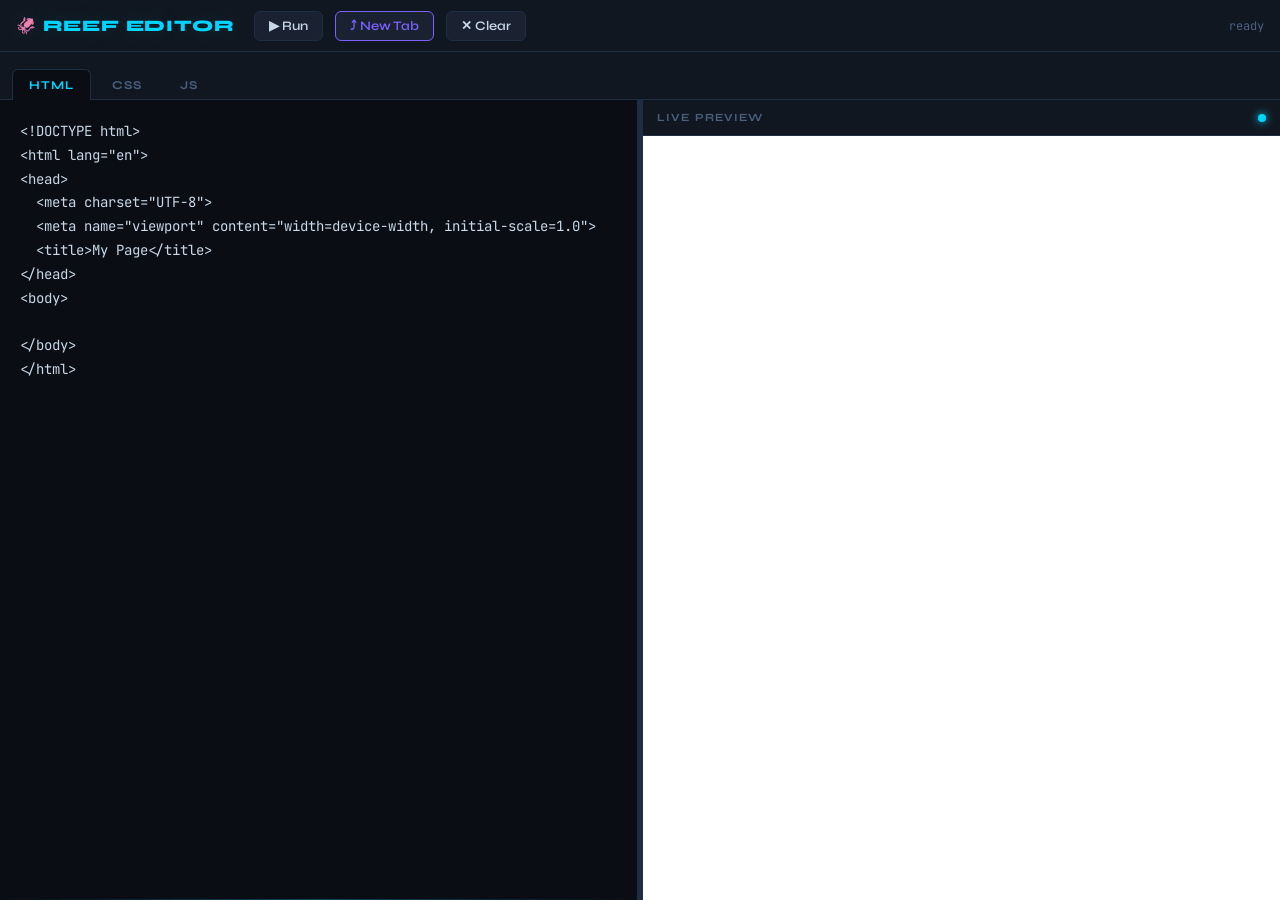
<file: remixed-0a98a763.html>
<!DOCTYPE html>
<html lang="en">
<head>
<meta charset="UTF-8">
<meta name="viewport" content="width=device-width, initial-scale=1.0, maximum-scale=1.0">
<title>Reef Editor</title>
<style>
  @import url('https://fonts.googleapis.com/css2?family=JetBrains+Mono:wght@400;600&family=Syne:wght@400;700;800&display=swap');

  :root {
    --bg: #0a0e14;
    --surface: #111720;
    --surface2: #1a2130;
    --border: #1e2d42;
    --accent: #00d4ff;
    --accent2: #7b61ff;
    --text: #c8d8e8;
    --text-dim: #4a6080;
    --tab-h: 48px;
    --toolbar-h: 52px;
    --glow: 0 0 20px rgba(0,212,255,0.15);
  }

  * { box-sizing: border-box; margin: 0; padding: 0; }

  html, body {
    height: 100%;
    overflow: hidden;
    background: var(--bg);
    color: var(--text);
    font-family: 'Syne', sans-serif;
  }

  #toolbar {
    height: var(--toolbar-h);
    background: var(--surface);
    border-bottom: 1px solid var(--border);
    display: flex;
    align-items: center;
    padding: 0 16px;
    gap: 12px;
    flex-shrink: 0;
  }

  #logo {
    font-size: 16px;
    font-weight: 800;
    letter-spacing: 0.05em;
    color: var(--accent);
    text-shadow: var(--glow);
    margin-right: 8px;
    white-space: nowrap;
  }

  .tb-btn {
    background: var(--surface2);
    border: 1px solid var(--border);
    color: var(--text);
    font-family: 'Syne', sans-serif;
    font-size: 13px;
    font-weight: 600;
    padding: 6px 14px;
    border-radius: 6px;
    cursor: pointer;
    transition: all 0.15s;
    white-space: nowrap;
    flex-shrink: 0;
  }
  .tb-btn:hover {
    border-color: var(--accent);
    color: var(--accent);
    background: rgba(0,212,255,0.07);
  }
  .tb-btn.accent {
    border-color: var(--accent2);
    color: var(--accent2);
  }
  .tb-btn.accent:hover { background: rgba(123,97,255,0.1); }

  #save-status {
    font-size: 12px;
    color: var(--text-dim);
    margin-left: auto;
    white-space: nowrap;
    font-family: 'JetBrains Mono', monospace;
    flex-shrink: 0;
  }
  #save-status.saved { color: var(--accent); }

  #tabs {
    height: var(--tab-h);
    background: var(--surface);
    border-bottom: 1px solid var(--border);
    display: flex;
    align-items: flex-end;
    padding: 0 12px;
    gap: 4px;
    flex-shrink: 0;
  }

  .tab {
    padding: 8px 16px;
    font-size: 12px;
    font-weight: 700;
    letter-spacing: 0.08em;
    text-transform: uppercase;
    color: var(--text-dim);
    cursor: pointer;
    border-radius: 6px 6px 0 0;
    border: 1px solid transparent;
    border-bottom: none;
    transition: all 0.15s;
    position: relative;
    bottom: -1px;
    background: transparent;
  }
  .tab:hover { color: var(--text); }
  .tab.active {
    background: var(--bg);
    border-color: var(--border);
    color: var(--accent);
  }

  #main {
    display: flex;
    height: calc(100vh - var(--toolbar-h) - var(--tab-h));
    overflow: hidden;
  }

  #editor-pane {
    flex: 1;
    display: flex;
    flex-direction: column;
    border-right: 2px solid var(--border);
    min-width: 0;
  }

  #editor {
    flex: 1;
    width: 100%;
    background: var(--bg);
    color: var(--text);
    font-family: 'JetBrains Mono', monospace;
    font-size: 14px;
    line-height: 1.7;
    padding: 20px;
    border: none;
    outline: none;
    resize: none;
    tab-size: 2;
    -webkit-text-fill-color: var(--text);
    caret-color: var(--accent);
    overflow-y: auto;
    -webkit-overflow-scrolling: touch;
  }

  #preview-pane {
    flex: 1;
    display: flex;
    flex-direction: column;
    min-width: 0;
  }

  #preview-header {
    height: 36px;
    background: var(--surface);
    border-bottom: 1px solid var(--border);
    display: flex;
    align-items: center;
    padding: 0 14px;
    gap: 8px;
    flex-shrink: 0;
  }

  #preview-label {
    font-size: 11px;
    font-weight: 700;
    letter-spacing: 0.1em;
    text-transform: uppercase;
    color: var(--text-dim);
  }

  .dot {
    width: 8px; height: 8px;
    border-radius: 50%;
    background: var(--accent);
    box-shadow: 0 0 8px var(--accent);
    animation: pulse 2s ease-in-out infinite;
    margin-left: auto;
  }
  @keyframes pulse {
    0%,100% { opacity: 1; }
    50% { opacity: 0.3; }
  }

  #preview {
    flex: 1;
    border: none;
    background: #fff;
    width: 100%;
  }

  #resizer {
    width: 4px;
    background: var(--border);
    cursor: col-resize;
    flex-shrink: 0;
    transition: background 0.15s;
    z-index: 10;
  }
  #resizer:hover, #resizer.dragging { background: var(--accent); }

  #editor::-webkit-scrollbar { width: 6px; }
  #editor::-webkit-scrollbar-track { background: transparent; }
  #editor::-webkit-scrollbar-thumb { background: var(--border); border-radius: 3px; }

  #editor-pane::after {
    content: '';
    display: block;
    height: 1px;
    background: linear-gradient(90deg, transparent, var(--accent), transparent);
    opacity: 0.3;
    flex-shrink: 0;
  }

  @media (max-width: 600px) {
    #main { flex-direction: column; }
    #editor-pane { border-right: none; border-bottom: 2px solid var(--border); }
    #resizer { display: none; }
  }
</style>
</head>
<body>

<div id="toolbar">
  <span id="logo">🦑 REEF EDITOR</span>
  <button class="tb-btn" onclick="runPreview()">▶ Run</button>
  <button class="tb-btn accent" onclick="openInNewTab()">⤴ New Tab</button>
  <button class="tb-btn" onclick="clearEditor()">✕ Clear</button>
  <span id="save-status">ready</span>
</div>

<div id="tabs">
  <div class="tab active" onclick="switchTab('html')">HTML</div>
  <div class="tab" onclick="switchTab('css')">CSS</div>
  <div class="tab" onclick="switchTab('js')">JS</div>
</div>

<div id="main">
  <div id="editor-pane">
    <textarea id="editor" spellcheck="false" autocorrect="off" autocapitalize="off"></textarea>
  </div>
  <div id="resizer"></div>
  <div id="preview-pane">
    <div id="preview-header">
      <span id="preview-label">Live Preview</span>
      <div class="dot"></div>
    </div>
    <iframe id="preview" sandbox="allow-scripts allow-same-origin"></iframe>
  </div>
</div>

<script>
  const DEFAULTS = {
    html: `<!DOCTYPE html>
<html lang="en">
<head>
  <meta charset="UTF-8">
  <meta name="viewport" content="width=device-width, initial-scale=1.0">
  <title>My Page</title>
</head>
<body>

</body>
</html>`,
    css: `/* === RESET === */
*, *::before, *::after {
  box-sizing: border-box;
  margin: 0;
  padding: 0;
}

img, video {
  max-width: 100%;
  display: block;
}

/* === ROOT VARIABLES === */
:root {
  --color-bg: #ffffff;
  --color-text: #111111;
  --color-accent: #0077ff;

  --font-body: sans-serif;
  --font-display: sans-serif;

  --space-sm: 0.5rem;
  --space-md: 1rem;
  --space-lg: 2rem;

  --radius: 8px;
}

/* === BASE === */
body {
  background: var(--color-bg);
  color: var(--color-text);
  font-family: var(--font-body);
  line-height: 1.6;
  padding: var(--space-lg);
}`,
    js: `// Your JavaScript here\nconsole.log("Ready.");`
  };

  const VOID_TAGS = new Set([
    'area','base','br','col','embed','hr','img','input',
    'link','meta','param','source','track','wbr'
  ]);

  const PAIRS = { '(': ')', '[': ']', '{': '}', '"': '"', "'": "'" };
  const CLOSE_CHARS = new Set([')', ']', '}', '"', "'", '>']);

  const state = {
    html: localStorage.getItem('reef_html') || DEFAULTS.html,
    css:  localStorage.getItem('reef_css')  || DEFAULTS.css,
    js:   localStorage.getItem('reef_js')   || DEFAULTS.js
  };

  let currentTab = 'html';
  let saveTimer = null;
  let previewTimer = null;

  const editor = document.getElementById('editor');
  const preview = document.getElementById('preview');
  const saveStatus = document.getElementById('save-status');

  editor.value = state[currentTab];
  runPreview();

  // ── TAB SWITCHING ─────────────────────────────────────────────

  function switchTab(tab) {
    state[currentTab] = editor.value;
    currentTab = tab;
    editor.value = state[tab];
    document.querySelectorAll('.tab').forEach((t, i) => {
      t.classList.toggle('active', ['html','css','js'][i] === tab);
    });
    editor.focus();
  }

  // ── AUTOCOMPLETE ──────────────────────────────────────────────

  editor.addEventListener('keydown', e => {
    const start = editor.selectionStart;
    const end   = editor.selectionEnd;
    const val   = editor.value;

    // Tab → 2 spaces
    if (e.key === 'Tab') {
      e.preventDefault();
      spliceText('  ', start, end);
      return;
    }

    // Auto-close brackets & quotes
    if (PAIRS[e.key]) {
      e.preventDefault();
      const close = PAIRS[e.key];
      if (start !== end) {
        // Wrap selection
        const sel = val.substring(start, end);
        spliceText(e.key + sel + close, start, end, start + 1, end + 1);
      } else if (val[start] === close && e.key === close) {
        // Skip over existing closing char
        editor.selectionStart = editor.selectionEnd = start + 1;
      } else {
        spliceText(e.key + close, start, end, start + 1, start + 1);
      }
      return;
    }

    // Skip over auto-inserted closing char
    if (CLOSE_CHARS.has(e.key) && val[start] === e.key && e.key !== '>') {
      e.preventDefault();
      editor.selectionStart = editor.selectionEnd = start + 1;
      return;
    }

    // Backspace: remove pair together
    if (e.key === 'Backspace' && start === end && start > 0) {
      const prev = val[start - 1];
      const next = val[start];
      if (PAIRS[prev] && PAIRS[prev] === next) {
        e.preventDefault();
        editor.value = val.substring(0, start - 1) + val.substring(start + 1);
        editor.selectionStart = editor.selectionEnd = start - 1;
        onChange();
        return;
      }
    }

    // Enter: expand brackets with indented newline
    if (e.key === 'Enter' && start === end) {
      const prev = val[start - 1];
      const next = val[start];
      const expandPairs = new Set(['{', '[', '(']);
      if (expandPairs.has(prev) && PAIRS[prev] === next) {
        e.preventDefault();
        const lineStart = val.lastIndexOf('\n', start - 1) + 1;
        const indent = val.substring(lineStart).match(/^(\s*)/)[1];
        const inner = '\n' + indent + '  ';
        const outer = '\n' + indent;
        spliceText(inner + outer, start, end, start + inner.length, start + inner.length);
        return;
      }
    }

    // HTML tag auto-close on '>'
    if (e.key === '>' && currentTab === 'html') {
      setTimeout(() => {
        const v   = editor.value;
        const pos = editor.selectionStart;
        const before = v.substring(0, pos);
        const tagMatch = before.match(/<([a-zA-Z][a-zA-Z0-9-]*)([^>]*)>$/);
        if (tagMatch) {
          const tagName = tagMatch[1].toLowerCase();
          const attrs   = tagMatch[2].trim();
          const isClosingTag  = before.match(/<\/[a-zA-Z]/);
          const isSelfClosing = attrs.endsWith('/');
          if (!VOID_TAGS.has(tagName) && !isClosingTag && !isSelfClosing) {
            const closing = `</${tagName}>`;
            const after = v.substring(pos);
            if (!after.startsWith(closing)) {
              editor.value = v.substring(0, pos) + closing + after;
              editor.selectionStart = editor.selectionEnd = pos;
              onChange();
            }
          }
        }
      }, 0);
    }
  });

  // ── CORE ──────────────────────────────────────────────────────

  editor.addEventListener('input', onChange);

  function onChange() {
    state[currentTab] = editor.value;
    schedulePreview();
    scheduleSave();
  }

  function spliceText(text, start, end, cursorStart, cursorEnd) {
    const val = editor.value;
    editor.value = val.substring(0, start) + text + val.substring(end);
    editor.selectionStart = cursorStart !== undefined ? cursorStart : start + text.length;
    editor.selectionEnd   = cursorEnd   !== undefined ? cursorEnd   : editor.selectionStart;
    onChange();
  }

  function schedulePreview() {
    clearTimeout(previewTimer);
    previewTimer = setTimeout(runPreview, 600);
  }

  function scheduleSave() {
    clearTimeout(saveTimer);
    saveStatus.textContent = 'unsaved...';
    saveStatus.classList.remove('saved');
    saveTimer = setTimeout(save, 1200);
  }

  function save() {
    localStorage.setItem('reef_html', state.html);
    localStorage.setItem('reef_css',  state.css);
    localStorage.setItem('reef_js',   state.js);
    const now = new Date();
    saveStatus.textContent = `saved ${now.getHours()}:${String(now.getMinutes()).padStart(2,'0')}`;
    saveStatus.classList.add('saved');
  }

  function runPreview() {
    const body = state.html.match(/<body[^>]*>([\s\S]*?)<\/body>/i);
    const bodyContent = body ? body[1] : state.html;
    const combined = `<!DOCTYPE html><html><head><meta charset="UTF-8"><meta name="viewport" content="width=device-width,initial-scale=1.0"><style>${state.css}</style></head><body>${bodyContent}<script>${state.js}<\/script></body></html>`;
    preview.src = URL.createObjectURL(new Blob([combined], { type: 'text/html' }));
  }

  function openInNewTab() {
    const body = state.html.match(/<body[^>]*>([\s\S]*?)<\/body>/i);
    const bodyContent = body ? body[1] : state.html;
    const combined = `<!DOCTYPE html><html><head><meta charset="UTF-8"><meta name="viewport" content="width=device-width,initial-scale=1.0"><style>${state.css}</style></head><body>${bodyContent}<script>${state.js}<\/script></body></html>`;
    window.open(URL.createObjectURL(new Blob([combined], { type: 'text/html' })), '_blank');
  }

  function clearEditor() {
    if (confirm(`Reset ${currentTab.toUpperCase()} to default?`)) {
      state[currentTab] = DEFAULTS[currentTab];
      editor.value = DEFAULTS[currentTab];
      save();
      runPreview();
    }
  }

  // ── RESIZER ───────────────────────────────────────────────────

  const resizer    = document.getElementById('resizer');
  const editorPane = document.getElementById('editor-pane');
  const previewPane= document.getElementById('preview-pane');
  let isResizing   = false;

  resizer.addEventListener('mousedown', startResize);
  resizer.addEventListener('touchstart', startResize, { passive: true });

  function startResize() {
    isResizing = true;
    resizer.classList.add('dragging');
    document.addEventListener('mousemove', doResize);
    document.addEventListener('touchmove', doResize, { passive: true });
    document.addEventListener('mouseup', stopResize);
    document.addEventListener('touchend', stopResize);
  }

  function doResize(e) {
    if (!isResizing) return;
    const rect   = document.getElementById('main').getBoundingClientRect();
    const clientX = e.touches ? e.touches[0].clientX : e.clientX;
    const pct    = Math.min(Math.max(((clientX - rect.left) / rect.width) * 100, 20), 80);
    editorPane.style.flex  = 'none';
    editorPane.style.width = pct + '%';
    previewPane.style.flex = '1';
  }

  function stopResize() {
    isResizing = false;
    resizer.classList.remove('dragging');
    document.removeEventListener('mousemove', doResize);
    document.removeEventListener('touchmove', doResize);
    document.removeEventListener('mouseup', stopResize);
    document.removeEventListener('touchend', stopResize);
  }
</script>
</body>
</html>
</file>
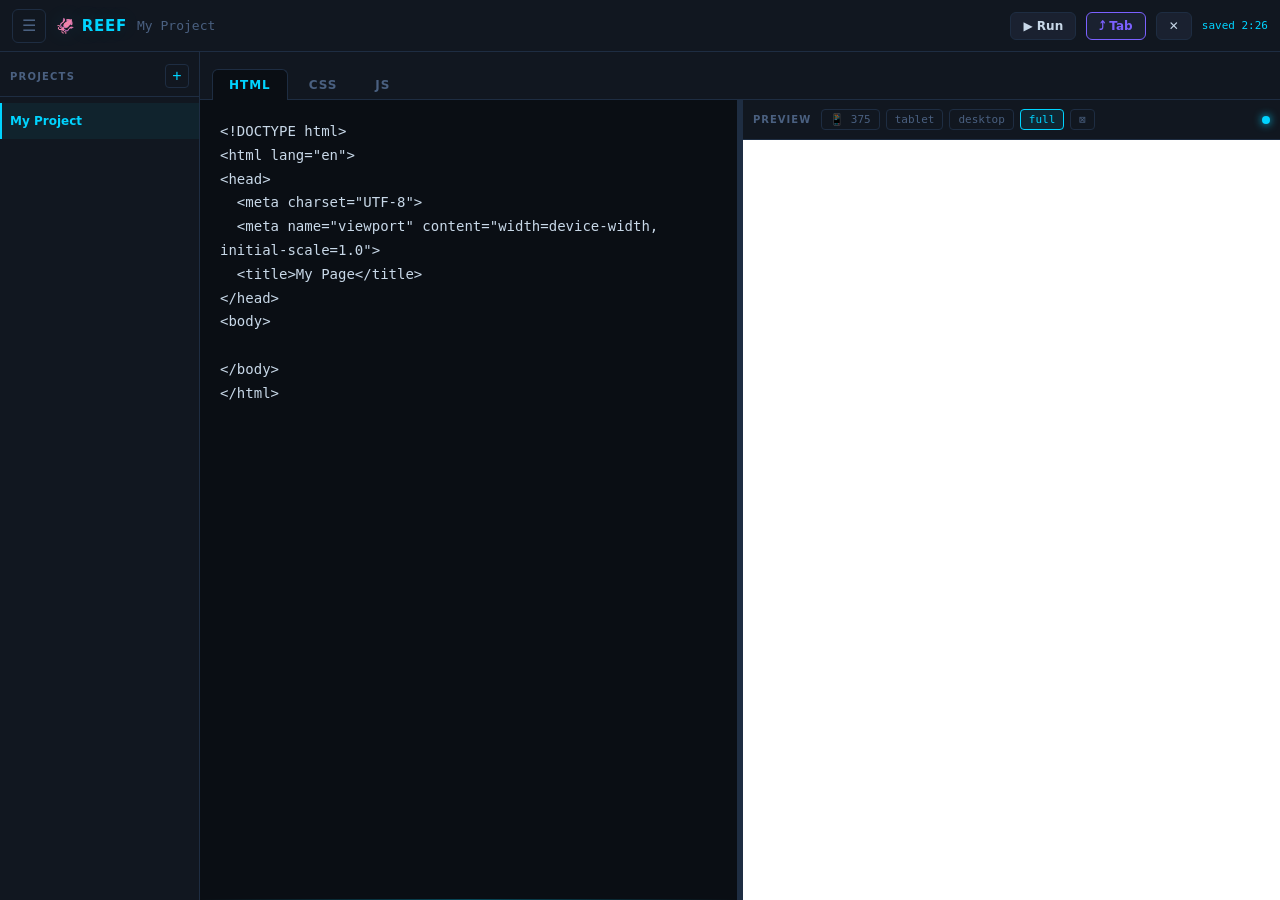
<file: remixed-d9118557.html>
<!DOCTYPE html>
<html lang="en">
<head>
<meta charset="UTF-8">
<meta name="viewport" content="width=device-width, initial-scale=1.0, maximum-scale=1.0">
<title>Reef Editor</title>
<link rel="stylesheet" href="style.css">
</head>
<body>

<div id="toolbar">
  <button id="sidebar-toggle" onclick="toggleSidebar()" title="Toggle Projects">☰</button>
  <span id="logo">🦑 REEF</span>
  <span id="project-name">—</span>
  <button class="tb-btn" onclick="runPreview()">▶ Run</button>
  <button class="tb-btn accent" onclick="openInNewTab()">⤴ Tab</button>
  <button class="tb-btn" onclick="clearEditor()">✕</button>
  <span id="save-status">ready</span>
</div>

<div id="body">

  <div id="sidebar">
    <div id="sidebar-header">
      <span>Projects</span>
      <button id="new-project-btn" onclick="newProject()" title="New Project">+</button>
    </div>
    <div id="project-list"></div>
  </div>

  <div id="right">
    <div id="tabs">
      <div class="tab active" onclick="switchTab('html')">HTML</div>
      <div class="tab" onclick="switchTab('css')">CSS</div>
      <div class="tab" onclick="switchTab('js')">JS</div>
    </div>
    <div id="main">
      <div id="editor-pane">
        <textarea id="editor" spellcheck="false" autocorrect="off" autocapitalize="off"></textarea>
      </div>
      <div id="resizer"></div>
      <div id="preview-pane">
        <div id="preview-header">
          <span id="preview-label">Preview</span>
          <button class="vp-btn" onclick="setViewport(375, this)">📱 375</button>
          <button class="vp-btn" onclick="setViewport(768, this)">tablet</button>
          <button class="vp-btn" onclick="setViewport(1280, this)">desktop</button>
          <button class="vp-btn active" onclick="setViewport(null, this)">full</button>
          <button class="vp-btn" id="preview-toggle" onclick="togglePreview()" title="Hide preview">⊠</button>
          <div class="dot"></div>
        </div>
        <div id="preview-wrap">
          <iframe id="preview" sandbox="allow-scripts allow-same-origin"></iframe>
        </div>
      </div>
    </div>
  </div>

</div>

<script>
  // ── DEFAULTS ──────────────────────────────────────────────────

  const DEFAULT_HTML = `<!DOCTYPE html>
<html lang="en">
<head>
  <meta charset="UTF-8">
  <meta name="viewport" content="width=device-width, initial-scale=1.0">
  <title>My Page</title>
</head>
<body>

</body>
</html>`;

  const DEFAULT_CSS = `/* === RESET === */
*, *::before, *::after {
  box-sizing: border-box;
  margin: 0;
  padding: 0;
}

img, video {
  max-width: 100%;
  display: block;
}

/* === ROOT VARIABLES === */
:root {
  --color-bg: #ffffff;
  --color-text: #111111;
  --color-accent: #0077ff;

  --font-body: sans-serif;
  --font-display: sans-serif;

  --space-sm: 0.5rem;
  --space-md: 1rem;
  --space-lg: 2rem;

  --radius: 8px;
}

/* === BASE === */
body {
  background: var(--color-bg);
  color: var(--color-text);
  font-family: var(--font-body);
  line-height: 1.6;
  padding: var(--space-lg);
}`;

  const DEFAULT_JS = `// Your JavaScript here\nconsole.log("Ready.");`;

  // ── PROJECT STORAGE ───────────────────────────────────────────

  function loadProjects() {
    try { return JSON.parse(localStorage.getItem('reef_projects')) || {}; }
    catch { return {}; }
  }

  function saveProjects(projects) {
    try { localStorage.setItem('reef_projects', JSON.stringify(projects)); } catch {}
  }

  function getProjectData(id) {
    const projects = loadProjects();
    return projects[id] || { html: DEFAULT_HTML, css: DEFAULT_CSS, js: DEFAULT_JS };
  }

  function setProjectData(id, data) {
    const projects = loadProjects();
    projects[id] = data;
    saveProjects(projects);
  }

  function getProjectList() {
    try { return JSON.parse(localStorage.getItem('reef_project_list')) || []; }
    catch { return []; }
  }

  function saveProjectList(list) {
    try { localStorage.setItem('reef_project_list', JSON.stringify(list)); } catch {}
  }

  function getCurrentProjectId() {
    try { return localStorage.getItem('reef_current_project') || null; } catch { return null; }
  }

  function setCurrentProjectId(id) {
    try { localStorage.setItem('reef_current_project', id); } catch {}
  }

  // ── STATE ─────────────────────────────────────────────────────

  let currentTab = 'html';
  let currentProjectId = null;
  let editorState = { html: DEFAULT_HTML, css: DEFAULT_CSS, js: DEFAULT_JS };
  let saveTimer = null;
  let previewTimer = null;
  let sidebarOpen = true;

  const editor     = document.getElementById('editor');
  const preview    = document.getElementById('preview');
  const saveStatus = document.getElementById('save-status');
  const projName   = document.getElementById('project-name');

  // ── INIT ──────────────────────────────────────────────────────

  function init() {
    let list = getProjectList();
    if (list.length === 0) {
      const id = uid();
      list = [{ id, name: 'My Project' }];
      saveProjectList(list);
      setProjectData(id, { html: DEFAULT_HTML, css: DEFAULT_CSS, js: DEFAULT_JS });
    }
    const savedId = getCurrentProjectId();
    const validId = list.find(p => p.id === savedId) ? savedId : list[0].id;
    renderProjectList();
    loadProject(validId);
  }

  function uid() {
    return Date.now().toString(36) + Math.random().toString(36).slice(2, 6);
  }

  // ── PROJECT MANAGEMENT ────────────────────────────────────────

  function newProject() {
    const name = prompt('Project name:');
    if (!name || !name.trim()) return;
    const id = uid();
    const list = getProjectList();
    list.push({ id, name: name.trim() });
    saveProjectList(list);
    setProjectData(id, { html: DEFAULT_HTML, css: DEFAULT_CSS, js: DEFAULT_JS });
    renderProjectList();
    loadProject(id);
  }

  function renameProject(id) {
    const list = getProjectList();
    const project = list.find(p => p.id === id);
    if (!project) return;
    const name = prompt('New name:', project.name);
    if (!name || !name.trim()) return;
    project.name = name.trim();
    saveProjectList(list);
    renderProjectList();
    if (id === currentProjectId) projName.textContent = project.name;
  }

  function deleteProject(id) {
    const list = getProjectList();
    if (list.length === 1) { alert("Can't delete the last project."); return; }
    const project = list.find(p => p.id === id);
    if (!confirm(`Delete "${project.name}"?`)) return;
    const newList = list.filter(p => p.id !== id);
    saveProjectList(newList);
    const projects = loadProjects();
    delete projects[id];
    saveProjects(projects);
    renderProjectList();
    if (id === currentProjectId) loadProject(newList[0].id);
  }

  function loadProject(id) {
    if (currentProjectId) {
      editorState[currentTab] = editor.value;
      setProjectData(currentProjectId, { ...editorState });
    }
    currentProjectId = id;
    setCurrentProjectId(id);
    editorState = getProjectData(id);
    editor.value = editorState[currentTab];
    const list = getProjectList();
    const project = list.find(p => p.id === id);
    projName.textContent = project ? project.name : '—';
    renderProjectList();
    runPreview();
    updateSaveStatus('loaded');
  }

  function renderProjectList() {
    const list = getProjectList();
    const container = document.getElementById('project-list');
    container.innerHTML = '';
    list.forEach(({ id, name }) => {
      const item = document.createElement('div');
      item.className = 'project-item' + (id === currentProjectId ? ' active' : '');
      item.innerHTML = `
        <span class="project-item-name" title="${name}">${name}</span>
        <div class="project-actions">
          <button class="proj-btn" onclick="event.stopPropagation(); renameProject('${id}')" title="Rename">✏️</button>
          <button class="proj-btn del" onclick="event.stopPropagation(); deleteProject('${id}')" title="Delete">🗑</button>
        </div>`;
      item.addEventListener('click', () => loadProject(id));
      container.appendChild(item);
    });
  }

  // ── SIDEBAR ───────────────────────────────────────────────────

  function toggleSidebar() {
    sidebarOpen = !sidebarOpen;
    document.getElementById('sidebar').classList.toggle('collapsed', !sidebarOpen);
  }

  // ── TAB SWITCHING ─────────────────────────────────────────────

  function switchTab(tab) {
    editorState[currentTab] = editor.value;
    currentTab = tab;
    editor.value = editorState[tab];
    document.querySelectorAll('.tab').forEach((t, i) => {
      t.classList.toggle('active', ['html','css','js'][i] === tab);
    });
    editor.focus();
  }

  // ── AUTOCOMPLETE ──────────────────────────────────────────────

  const VOID_TAGS   = new Set(['area','base','br','col','embed','hr','img','input','link','meta','param','source','track','wbr']);
  const PAIRS       = { '(':')', '[':']', '{':'}', '"':'"', "'":"'" };
  const CLOSE_CHARS = new Set([')',']','}','"',"'"]);

  editor.addEventListener('keydown', e => {
    const start = editor.selectionStart;
    const end   = editor.selectionEnd;
    const val   = editor.value;

    if (e.key === 'Tab') {
      e.preventDefault();
      spliceText('  ', start, end);
      return;
    }

    if (PAIRS[e.key]) {
      e.preventDefault();
      const close = PAIRS[e.key];
      if (start !== end) {
        spliceText(e.key + val.substring(start, end) + close, start, end, start + 1, end + 1);
      } else if (val[start] === close && e.key === close) {
        editor.selectionStart = editor.selectionEnd = start + 1;
      } else {
        spliceText(e.key + close, start, end, start + 1, start + 1);
      }
      return;
    }

    if (CLOSE_CHARS.has(e.key) && val[start] === e.key) {
      e.preventDefault();
      editor.selectionStart = editor.selectionEnd = start + 1;
      return;
    }

    if (e.key === 'Backspace' && start === end && start > 0) {
      const prev = val[start - 1], next = val[start];
      if (PAIRS[prev] && PAIRS[prev] === next) {
        e.preventDefault();
        editor.value = val.substring(0, start - 1) + val.substring(start + 1);
        editor.selectionStart = editor.selectionEnd = start - 1;
        onChange(); return;
      }
    }

    if (e.key === 'Enter' && start === end) {
      const prev = val[start - 1], next = val[start];
      if (['{','[','('].includes(prev) && PAIRS[prev] === next) {
        e.preventDefault();
        const lineStart = val.lastIndexOf('\n', start - 1) + 1;
        const indent = val.substring(lineStart).match(/^(\s*)/)[1];
        const inner = '\n' + indent + '  ';
        const outer = '\n' + indent;
        spliceText(inner + outer, start, end, start + inner.length, start + inner.length);
        return;
      }
    }

    if (e.key === '>' && currentTab === 'html') {
      setTimeout(() => {
        const v = editor.value, pos = editor.selectionStart;
        const before = v.substring(0, pos);
        const m = before.match(/<([a-zA-Z][a-zA-Z0-9-]*)([^>]*)>$/);
        if (m) {
          const tag = m[1].toLowerCase(), attrs = m[2].trim();
          if (!VOID_TAGS.has(tag) && !before.match(/<\/[a-zA-Z]/) && !attrs.endsWith('/')) {
            const closing = `</${tag}>`;
            if (!v.substring(pos).startsWith(closing)) {
              editor.value = v.substring(0, pos) + closing + v.substring(pos);
              editor.selectionStart = editor.selectionEnd = pos;
              onChange();
            }
          }
        }
      }, 0);
    }
  });

  // ── CORE ──────────────────────────────────────────────────────

  editor.addEventListener('input', onChange);

  function onChange() {
    editorState[currentTab] = editor.value;
    schedulePreview();
    scheduleSave();
  }

  function spliceText(text, start, end, cs, ce) {
    const val = editor.value;
    editor.value = val.substring(0, start) + text + val.substring(end);
    editor.selectionStart = cs !== undefined ? cs : start + text.length;
    editor.selectionEnd   = ce !== undefined ? ce : editor.selectionStart;
    onChange();
  }

  function schedulePreview() {
    clearTimeout(previewTimer);
    previewTimer = setTimeout(runPreview, 600);
  }

  function scheduleSave() {
    clearTimeout(saveTimer);
    updateSaveStatus('unsaved');
    saveTimer = setTimeout(save, 1200);
  }

  function updateSaveStatus(s) {
    if (s === 'unsaved') {
      saveStatus.textContent = 'unsaved...';
      saveStatus.classList.remove('saved');
    } else {
      const now = new Date();
      saveStatus.textContent = `saved ${now.getHours()}:${String(now.getMinutes()).padStart(2,'0')}`;
      saveStatus.classList.add('saved');
    }
  }

  function save() {
    if (!currentProjectId) return;
    editorState[currentTab] = editor.value;
    setProjectData(currentProjectId, { ...editorState });
    updateSaveStatus('saved');
  }

  function runPreview() {
    const body = editorState.html.match(/<body[^>]*>([\s\S]*?)<\/body>/i);
    const bodyContent = body ? body[1] : editorState.html;
    const combined = `<!DOCTYPE html><html><head><meta charset="UTF-8"><meta name="viewport" content="width=device-width,initial-scale=1.0"><style>${editorState.css}</style></head><body>${bodyContent}<script>${editorState.js}<\/script></body></html>`;
    preview.src = URL.createObjectURL(new Blob([combined], { type: 'text/html' }));
  }

  function openInNewTab() {
    const body = editorState.html.match(/<body[^>]*>([\s\S]*?)<\/body>/i);
    const bodyContent = body ? body[1] : editorState.html;
    const combined = `<!DOCTYPE html><html><head><meta charset="UTF-8"><meta name="viewport" content="width=device-width,initial-scale=1.0"><style>${editorState.css}</style></head><body>${bodyContent}<script>${editorState.js}<\/script></body></html>`;
    window.open(URL.createObjectURL(new Blob([combined], { type: 'text/html' })), '_blank');
  }

  function clearEditor() {
    const defaults = { html: DEFAULT_HTML, css: DEFAULT_CSS, js: DEFAULT_JS };
    if (confirm(`Reset ${currentTab.toUpperCase()} to default?`)) {
      editorState[currentTab] = defaults[currentTab];
      editor.value = defaults[currentTab];
      save();
      runPreview();
    }
  }

  // ── PREVIEW TOGGLE ────────────────────────────────────────────

  let previewVisible = true;

  function togglePreview() {
    previewVisible = !previewVisible;
    const pane = document.getElementById('preview-pane');
    const resizer = document.getElementById('resizer');
    const btn = document.getElementById('preview-toggle');
    pane.style.display = previewVisible ? 'flex' : 'none';
    resizer.style.display = previewVisible ? 'block' : 'none';
    editorPane.style.flex = previewVisible ? '' : '1';
    editorPane.style.width = previewVisible ? '' : '100%';
    btn.textContent = previewVisible ? '⊠' : '⊞';
    btn.title = previewVisible ? 'Hide preview' : 'Show preview';
  }

  // ── VIEWPORT ──────────────────────────────────────────────────

  function setViewport(width, btn) {
    const wrap   = document.getElementById('preview-wrap');
    const iframe = document.getElementById('preview');
    if (width === null) {
      iframe.style.width = '100%';
      iframe.style.height = '100%';
      wrap.style.alignItems = 'stretch';
    } else {
      iframe.style.width = width + 'px';
      iframe.style.height = '100%';
      wrap.style.alignItems = 'flex-start';
    }
    document.querySelectorAll('.vp-btn').forEach(b => b.classList.remove('active'));
    if (btn) btn.classList.add('active');
  }

  // ── RESIZER ───────────────────────────────────────────────────

  const resizer     = document.getElementById('resizer');
  const editorPane  = document.getElementById('editor-pane');
  const previewPane = document.getElementById('preview-pane');
  let isResizing    = false;

  resizer.addEventListener('mousedown', startResize);
  resizer.addEventListener('touchstart', startResize, { passive: true });

  function startResize() {
    isResizing = true;
    resizer.classList.add('dragging');
    document.addEventListener('mousemove', doResize);
    document.addEventListener('touchmove', doResize, { passive: true });
    document.addEventListener('mouseup', stopResize);
    document.addEventListener('touchend', stopResize);
  }

  function doResize(e) {
    if (!isResizing) return;
    const rect    = document.getElementById('main').getBoundingClientRect();
    const clientX = e.touches ? e.touches[0].clientX : e.clientX;
    const pct     = Math.min(Math.max(((clientX - rect.left) / rect.width) * 100, 20), 80);
    editorPane.style.flex  = 'none';
    editorPane.style.width = pct + '%';
    previewPane.style.flex = '1';
  }

  function stopResize() {
    isResizing = false;
    resizer.classList.remove('dragging');
    document.removeEventListener('mousemove', doResize);
    document.removeEventListener('touchmove', doResize);
    document.removeEventListener('mouseup', stopResize);
    document.removeEventListener('touchend', stopResize);
  }

  // ── GO ────────────────────────────────────────────────────────
  init();
</script>
</body>
</html>
</file>
<file: style.css>
:root {
  --bg: #0a0e14;
  --surface: #111720;
  --surface2: #1a2130;
  --border: #1e2d42;
  --accent: #00d4ff;
  --accent2: #7b61ff;
  --text: #c8d8e8;
  --text-dim: #4a6080;
  --sidebar-w: 200px;
  --tab-h: 48px;
  --toolbar-h: 52px;
  --glow: 0 0 20px rgba(0,212,255,0.15);
  --font-ui: -apple-system, BlinkMacSystemFont, 'Segoe UI', system-ui, sans-serif;
  --font-mono: ui-monospace, 'SF Mono', Menlo, Consolas, monospace;
}

* { box-sizing: border-box; margin: 0; padding: 0; }
html, body { height: 100%; overflow: hidden; background: var(--bg); color: var(--text); font-family: var(--font-ui); }

/* ── TOOLBAR ── */
#toolbar {
  height: var(--toolbar-h);
  background: var(--surface);
  border-bottom: 1px solid var(--border);
  display: flex;
  align-items: center;
  padding: 0 12px;
  gap: 10px;
  flex-shrink: 0;
}
#sidebar-toggle {
  background: none;
  border: 1px solid var(--border);
  color: var(--text-dim);
  font-size: 16px;
  width: 34px; height: 34px;
  border-radius: 6px;
  cursor: pointer;
  display: flex; align-items: center; justify-content: center;
  flex-shrink: 0;
  transition: all 0.15s;
}
#sidebar-toggle:hover { border-color: var(--accent); color: var(--accent); }
#logo {
  font-size: 15px; font-weight: 800;
  letter-spacing: 0.05em;
  color: var(--accent);
  text-shadow: var(--glow);
  white-space: nowrap;
  flex-shrink: 0;
}
#project-name {
  font-size: 13px;
  color: var(--text-dim);
  font-family: var(--font-mono);
  white-space: nowrap;
  overflow: hidden;
  text-overflow: ellipsis;
  flex: 1;
  min-width: 0;
}
.tb-btn {
  background: var(--surface2);
  border: 1px solid var(--border);
  color: var(--text);
  font-family: var(--font-ui);
  font-size: 12px; font-weight: 600;
  padding: 6px 12px;
  border-radius: 6px;
  cursor: pointer;
  transition: all 0.15s;
  white-space: nowrap;
  flex-shrink: 0;
}
.tb-btn:hover { border-color: var(--accent); color: var(--accent); background: rgba(0,212,255,0.07); }
.tb-btn.accent { border-color: var(--accent2); color: var(--accent2); }
.tb-btn.accent:hover { background: rgba(123,97,255,0.1); }
#save-status {
  font-size: 11px; color: var(--text-dim);
  white-space: nowrap;
  font-family: var(--font-mono);
  flex-shrink: 0;
}
#save-status.saved { color: var(--accent); }

/* ── BODY BELOW TOOLBAR ── */
#body {
  display: flex;
  height: calc(100vh - var(--toolbar-h));
  overflow: hidden;
  align-items: stretch;
}

/* ── SIDEBAR ── */
#sidebar {
  width: var(--sidebar-w);
  min-width: var(--sidebar-w);
  background: var(--surface);
  border-right: 1px solid var(--border);
  display: flex;
  flex-direction: column;
  flex-shrink: 0;
  transition: width 0.2s ease, min-width 0.2s ease, opacity 0.2s ease;
  overflow: hidden;
  position: relative;
}
#sidebar.collapsed { width: 0; min-width: 0; opacity: 0; pointer-events: none; }

#sidebar-inner {
  position: absolute;
  top: 0; left: 0; right: 0; bottom: 0;
  overflow-y: auto;
  overflow-x: hidden;
  -webkit-overflow-scrolling: touch;
  display: flex;
  flex-direction: column;
}
#sidebar-inner::-webkit-scrollbar { width: 4px; }
#sidebar-inner::-webkit-scrollbar-thumb { background: var(--border); border-radius: 2px; }

#sidebar-header {
  padding: 12px 10px 8px;
  font-size: 10px;
  font-weight: 700;
  letter-spacing: 0.12em;
  text-transform: uppercase;
  color: var(--text-dim);
  border-bottom: 1px solid var(--border);
  display: flex;
  align-items: center;
  justify-content: space-between;
  flex-shrink: 0;
}
#new-project-btn {
  background: none;
  border: 1px solid var(--border);
  color: var(--accent);
  font-size: 16px;
  width: 24px; height: 24px;
  border-radius: 4px;
  cursor: pointer;
  display: flex; align-items: center; justify-content: center;
  line-height: 1;
  transition: all 0.15s;
}
#new-project-btn:hover { background: rgba(0,212,255,0.1); }

#project-list {
  overflow-y: visible;
  padding: 6px 0;
  flex-shrink: 0;
}

.project-item {
  display: flex;
  align-items: center;
  padding: 0 8px;
  height: 36px;
  cursor: pointer;
  gap: 6px;
  border-left: 2px solid transparent;
  transition: all 0.1s;
  position: relative;
}
.project-item:hover { background: var(--surface2); }
.project-item.active {
  border-left-color: var(--accent);
  background: rgba(0,212,255,0.06);
}
.project-item-name {
  flex: 1;
  font-size: 12px;
  font-weight: 600;
  white-space: nowrap;
  overflow: hidden;
  text-overflow: ellipsis;
  color: var(--text);
  min-width: 0;
}
.project-item.active .project-item-name { color: var(--accent); }
.project-actions {
  display: none;
  gap: 4px;
  flex-shrink: 0;
}
.project-item:hover .project-actions { display: flex; }
.proj-btn {
  background: none;
  border: none;
  color: var(--text-dim);
  font-size: 12px;
  cursor: pointer;
  padding: 2px 4px;
  border-radius: 3px;
  transition: color 0.1s;
  line-height: 1;
}
.proj-btn:hover { color: var(--text); }
.proj-btn.del:hover { color: #ff4d4d; }

/* ── RIGHT SIDE ── */
#right {
  flex: 1;
  display: flex;
  flex-direction: column;
  min-width: 0;
  overflow: hidden;
}

/* ── CODE TABS ── */
#tabs {
  height: var(--tab-h);
  background: var(--surface);
  border-bottom: 1px solid var(--border);
  display: flex;
  align-items: flex-end;
  padding: 0 12px;
  gap: 4px;
  flex-shrink: 0;
}
.tab {
  padding: 8px 16px;
  font-size: 12px; font-weight: 700;
  letter-spacing: 0.08em;
  text-transform: uppercase;
  color: var(--text-dim);
  cursor: pointer;
  border-radius: 6px 6px 0 0;
  border: 1px solid transparent;
  border-bottom: none;
  transition: all 0.15s;
  position: relative; bottom: -1px;
  background: transparent;
}
.tab:hover { color: var(--text); }
.tab.active { background: var(--bg); border-color: var(--border); color: var(--accent); }

/* ── MAIN SPLIT ── */
#main {
  display: flex;
  flex: 1;
  overflow: hidden;
}

/* ── EDITOR ── */
#editor-pane {
  flex: 1;
  display: flex;
  flex-direction: column;
  border-right: 2px solid var(--border);
  min-width: 0;
}
#editor {
  flex: 1;
  width: 100%;
  background: var(--bg);
  color: var(--text);
  font-family: var(--font-mono);
  font-size: 14px;
  line-height: 1.7;
  padding: 20px;
  border: none; outline: none; resize: none;
  tab-size: 2;
  -webkit-text-fill-color: var(--text);
  caret-color: var(--accent);
  overflow-y: auto;
  -webkit-overflow-scrolling: touch;
}
#editor::-webkit-scrollbar { width: 6px; }
#editor::-webkit-scrollbar-track { background: transparent; }
#editor::-webkit-scrollbar-thumb { background: var(--border); border-radius: 3px; }
#editor-pane::after {
  content: '';
  display: block;
  height: 1px;
  background: linear-gradient(90deg, transparent, var(--accent), transparent);
  opacity: 0.3;
  flex-shrink: 0;
}

/* ── RESIZER ── */
#resizer {
  width: 4px;
  background: var(--border);
  cursor: col-resize;
  flex-shrink: 0;
  transition: background 0.15s;
  z-index: 10;
}
#resizer:hover, #resizer.dragging { background: var(--accent); }

/* ── PREVIEW ── */
#preview-pane {
  flex: 1;
  display: flex;
  flex-direction: column;
  min-width: 0;
}
#preview-header {
  height: 40px;
  background: var(--surface);
  border-bottom: 1px solid var(--border);
  display: flex;
  align-items: center;
  padding: 0 10px;
  gap: 6px;
  flex-shrink: 0;
  overflow-x: auto;
}
#preview-label {
  font-size: 10px; font-weight: 700;
  letter-spacing: 0.1em;
  text-transform: uppercase;
  color: var(--text-dim);
  white-space: nowrap;
  margin-right: 4px;
}
.vp-btn {
  background: transparent;
  border: 1px solid var(--border);
  color: var(--text-dim);
  font-family: var(--font-mono);
  font-size: 11px;
  padding: 3px 8px;
  border-radius: 4px;
  cursor: pointer;
  transition: all 0.15s;
  white-space: nowrap;
  flex-shrink: 0;
}
.vp-btn:hover { border-color: var(--accent); color: var(--accent); }
.vp-btn.active { border-color: var(--accent); color: var(--accent); background: rgba(0,212,255,0.08); }
.dot {
  width: 8px; height: 8px;
  border-radius: 50%;
  background: var(--accent);
  box-shadow: 0 0 8px var(--accent);
  animation: pulse 2s ease-in-out infinite;
  margin-left: auto;
  flex-shrink: 0;
}
@keyframes pulse { 0%,100% { opacity:1; } 50% { opacity:0.3; } }

#preview-wrap {
  flex: 1;
  overflow: auto;
  background: #444;
  display: flex;
  justify-content: center;
  align-items: flex-start;
}
#preview {
  border: none;
  background: #fff;
  flex-shrink: 0;
  transition: width 0.2s ease;
  width: 100%;
  height: 100%;
}

@media (max-width: 400px) {
  #sidebar { display: none; }
  #main { flex-direction: column; }
  #editor-pane { border-right: none; border-bottom: 2px solid var(--border); }
  #resizer { display: none; }
}

/* ── ASSETS PANEL ── */
#assets-header {
  padding: 10px 10px 8px;
  font-size: 10px;
  font-weight: 700;
  letter-spacing: 0.12em;
  text-transform: uppercase;
  color: var(--text-dim);
  border-top: 1px solid var(--border);
  display: flex;
  align-items: center;
  justify-content: space-between;
  cursor: pointer;
  flex-shrink: 0;
  transition: color 0.15s;
}
#assets-header:hover { color: var(--text); }
#assets-chevron { font-size: 10px; }

#assets-panel {
  display: flex;
  flex-direction: column;
  flex-shrink: 0;
  overflow: hidden;
  max-height: 260px;
  transition: max-height 0.2s ease;
}
#assets-panel.collapsed { max-height: 0; }

#assets-path-row {
  display: flex;
  gap: 4px;
  padding: 6px 8px;
  border-bottom: 1px solid var(--border);
  flex-shrink: 0;
}
#assets-repo {
  flex: 1;
  background: var(--bg);
  border: 1px solid var(--border);
  color: var(--text);
  font-family: var(--font-mono);
  font-size: 11px;
  padding: 4px 7px;
  border-radius: 4px;
  outline: none;
  min-width: 0;
}
#assets-repo:focus { border-color: var(--accent); }
#assets-fetch-btn {
  background: var(--surface2);
  border: 1px solid var(--border);
  color: var(--accent);
  font-size: 14px;
  width: 28px;
  border-radius: 4px;
  cursor: pointer;
  flex-shrink: 0;
  transition: all 0.15s;
}
#assets-fetch-btn:hover { background: rgba(0,212,255,0.1); }

#assets-breadcrumb {
  padding: 4px 8px;
  font-size: 10px;
  color: var(--text-dim);
  font-family: var(--font-mono);
  white-space: nowrap;
  overflow: hidden;
  text-overflow: ellipsis;
  flex-shrink: 0;
  min-height: 20px;
}
.bc-item { cursor: pointer; color: var(--accent); }
.bc-item:hover { text-decoration: underline; }
.bc-sep { color: var(--border); }
.bc-current { color: var(--text); }

#assets-list {
  overflow-y: auto;
  flex: 1;
}
#assets-list::-webkit-scrollbar { width: 4px; }
#assets-list::-webkit-scrollbar-thumb { background: var(--border); border-radius: 2px; }

.asset-item {
  display: flex;
  align-items: center;
  padding: 0 8px;
  height: 32px;
  gap: 6px;
  cursor: pointer;
  transition: background 0.1s;
}
.asset-item:hover { background: var(--surface2); }
.asset-icon { font-size: 12px; flex-shrink: 0; }
.asset-name {
  flex: 1;
  font-size: 11px;
  font-family: var(--font-mono);
  white-space: nowrap;
  overflow: hidden;
  text-overflow: ellipsis;
  color: var(--text);
  min-width: 0;
}
.asset-dir .asset-name { color: var(--text-dim); }
.asset-copy {
  background: none;
  border: 1px solid var(--border);
  color: var(--text-dim);
  font-size: 11px;
  padding: 2px 5px;
  border-radius: 3px;
  cursor: pointer;
  flex-shrink: 0;
  transition: all 0.1s;
  display: none;
}
.asset-item:hover .asset-copy { display: block; }
.asset-copy:hover { border-color: var(--accent); color: var(--accent); }

.asset-loading, .asset-error, .asset-empty {
  padding: 10px 12px;
  font-size: 11px;
  color: var(--text-dim);
  font-family: var(--font-mono);
}
.asset-error { color: #ff6b6b; }
</file>
